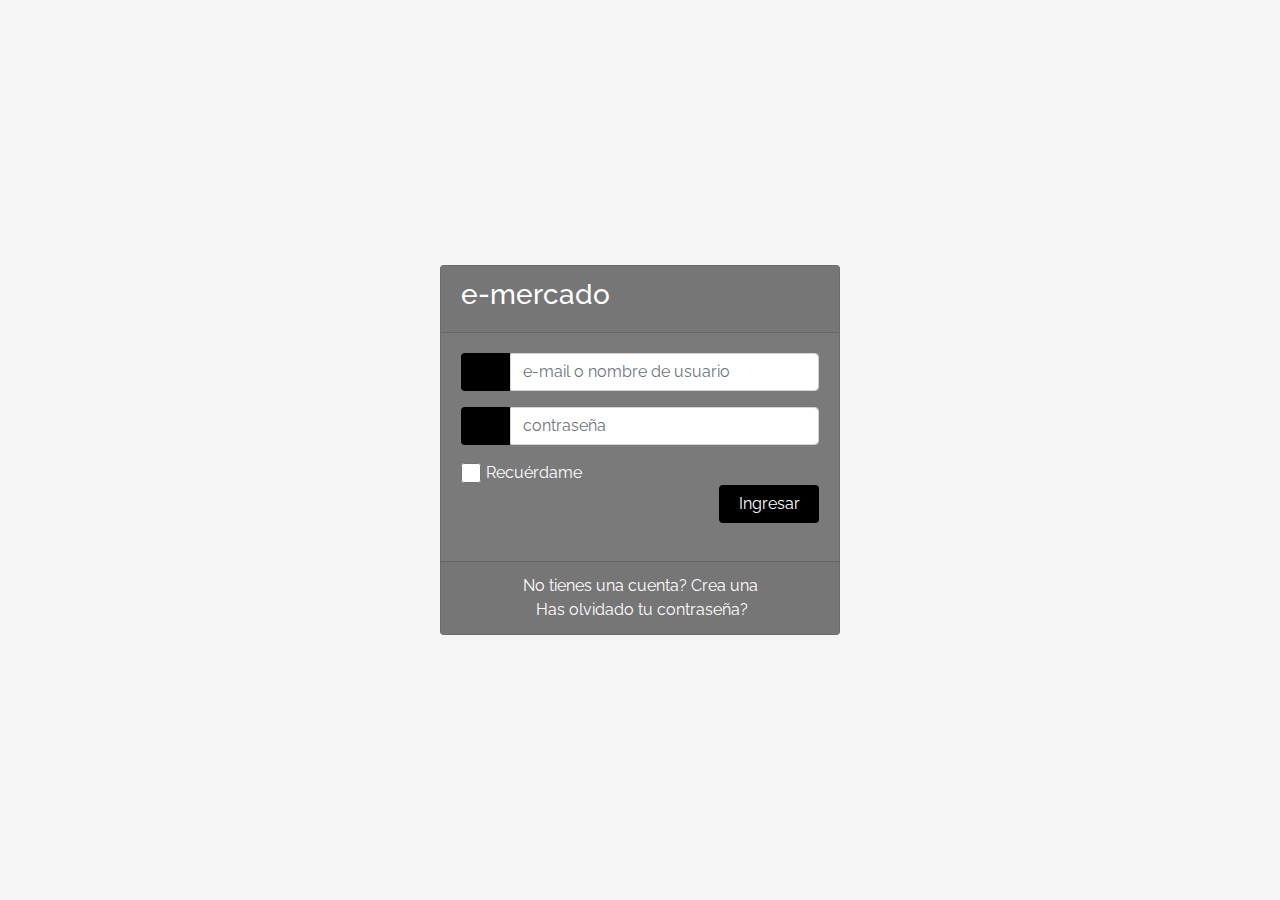
<file: index.html>
<!DOCTYPE html>
<!-- saved from url=(0049)https://getbootstrap.com/docs/4.3/examples/album/ -->
<html lang="en">

<head>
  <meta http-equiv="Content-Type" content="text/html; charset=UTF-8">
  <meta name="viewport" content="width=device-width, initial-scale=1, shrink-to-fit=no">
  <meta name="description" content="">
  <title>eMercado - Todo lo que busques está aquí</title>

  <link rel="canonical" href="https://getbootstrap.com/docs/4.3/examples/album/">
  <link href="https://fonts.googleapis.com/css?family=Raleway:300,300i,400,400i,700,700i,900,900i" rel="stylesheet">
  <!-- Bootstrap core CSS -->
  <link href="css/bootstrap.min.css" rel="stylesheet">
  <link href="css/login.css" rel="stylesheet">

  <link rel="stylesheet" href="https://stackpath.bootstrapcdn.com/bootstrap/4.1.3/css/bootstrap.min.css"
    integrity="sha384-MCw98/SFnGE8fJT3GXwEOngsV7Zt27NXFoaoApmYm81iuXoPkFOJwJ8ERdknLPMO" crossorigin="anonymous">

  <!--Fontawesome CDN-->
  <link rel="stylesheet" href="https://use.fontawesome.com/releases/v5.3.1/css/all.css"
    integrity="sha384-mzrmE5qonljUremFsqc01SB46JvROS7bZs3IO2EmfFsd15uHvIt+Y8vEf7N7fWAU" crossorigin="anonymous">

  <style>
    html,
    body {
      height: 100%;
    }

    body {
      display: -ms-flexbox;
      display: flex;
      -ms-flex-align: center;
      align-items: center;
      padding-top: 40px;
      padding-bottom: 40px;
      background-color: #f5f5f5;
    }

    .signin {
      width: 100%;
      max-width: 330px;
      padding: 15px;
      margin: auto;
    }
  </style>
</head>

<body>
  <div class="container">
    <div class="d-flex justify-content-center h-100">
      <div class="card">
        <div class="card-header">
          <h3>e-mercado</h3>
          <div class="d-flex justify-content-end social_icon">
            <span><i class="fab fa-facebook-square"></i></span>
            <span><i class="fab fa-google-plus-square"></i></span>
            <span><i class="fab fa-twitter-square"></i></span>
          </div>
        </div>
        <div class="card-body">
          <form>
            <div class="input-group form-group">
              <div class="input-group-prepend">
                <span class="input-group-text"><i class="fas fa-user"></i></span>
              </div>
              <input type="text" class="form-control" placeholder="e-mail o nombre de usuario" id="username">

            </div>
            <div class="input-group form-group">
              <div class="input-group-prepend">
                <span class="input-group-text"><i class="fas fa-key"></i></span>
              </div>
              <input type="password" class="form-control" placeholder="contraseña" id="password">
            </div>
            <div class="row align-items-center remember">
              <input type="checkbox">Recuérdame
            </div>
            <div class="form-group">
              <input type="button" value="Ingresar" class="btn float-right login_btn"
                onclick="checkUsernameAndPassword();">
            </div>
          </form>
        </div>
        <div class="card-footer">
          <div class="d-flex justify-content-center links">
            No tienes una cuenta?<a href="#">Crea una</a>
          </div>
          <div class="d-flex justify-content-center links">
            <a href="#">Has olvidado tu contraseña?</a>
          </div>
        </div>
      </div>
    </div>
  </div>

  <script src="js/init.js"></script>
  <script src="js/login.js"></script>
</body>

</html>
</file>
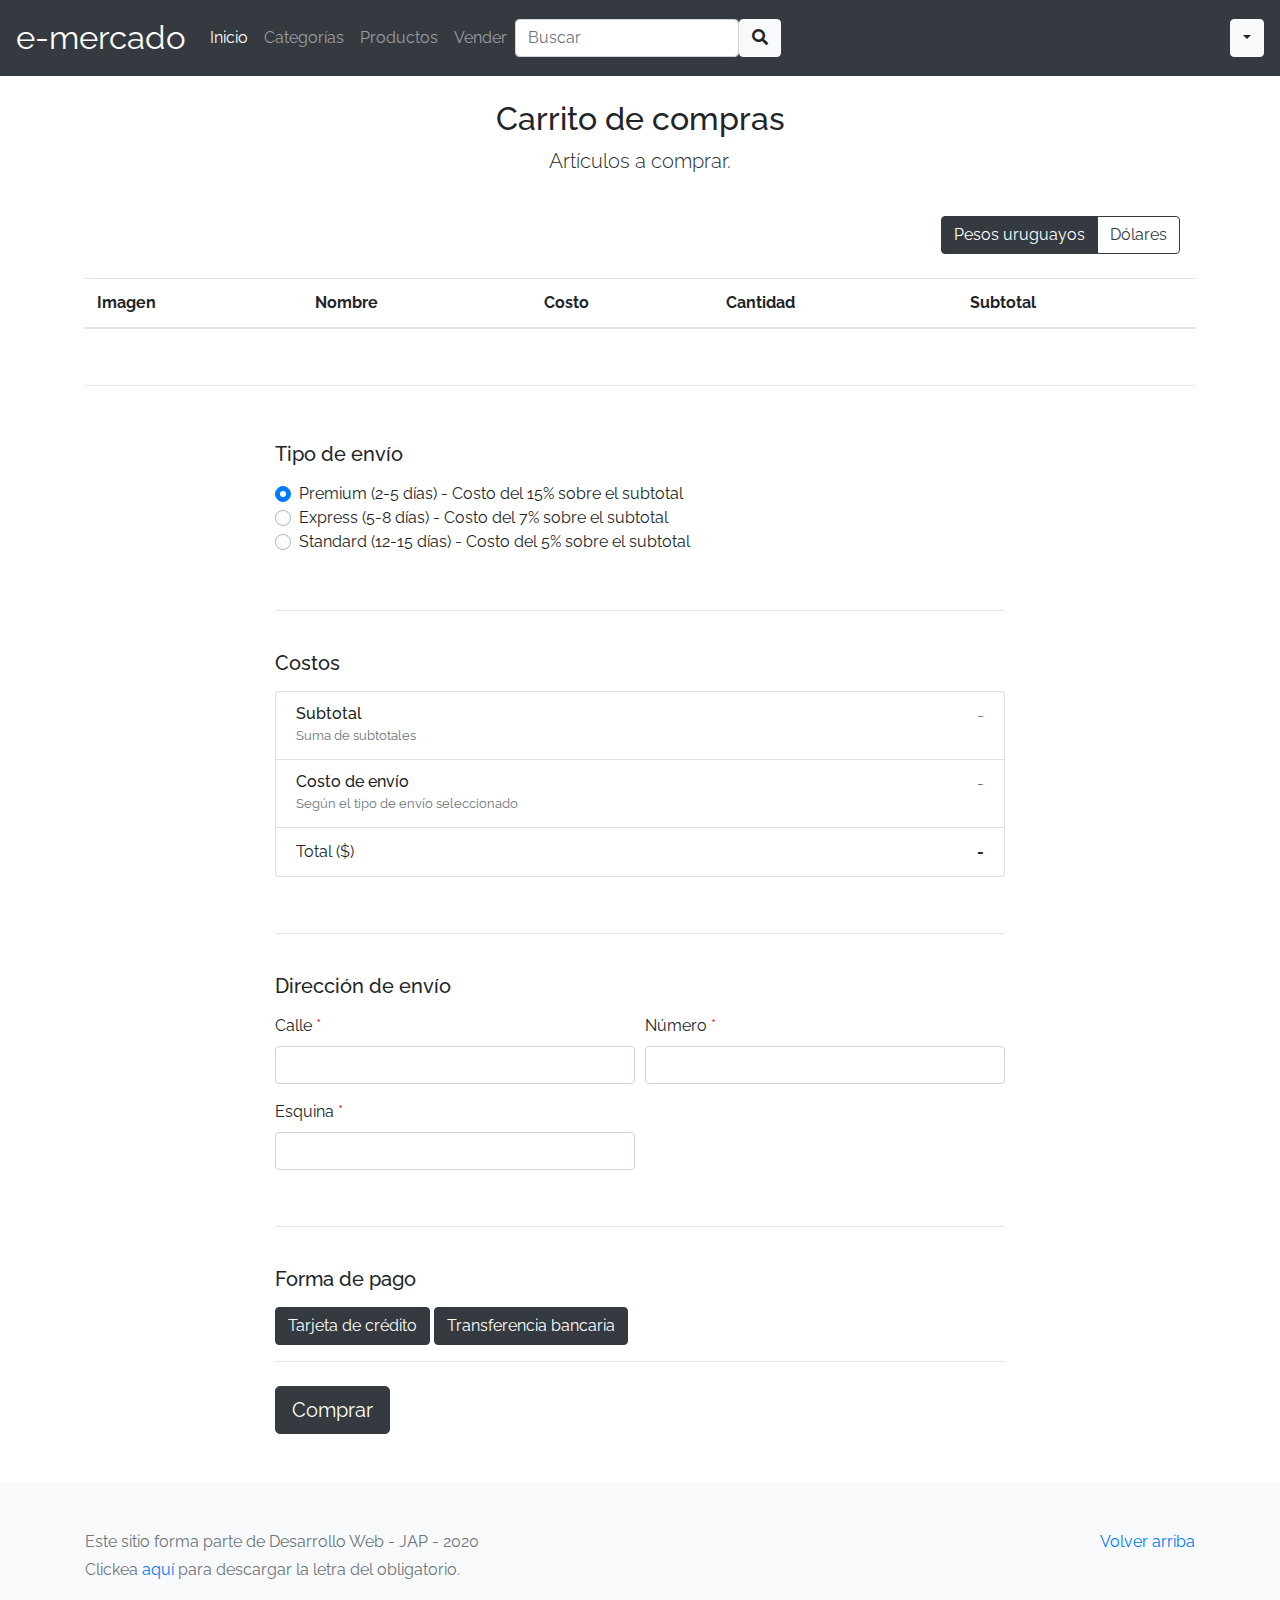
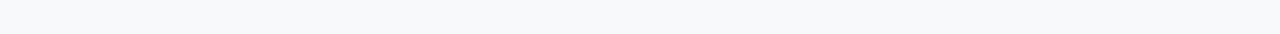
<file: cart.html>
<!DOCTYPE html>
<!-- saved from url=(0049)https://getbootstrap.com/docs/4.3/examples/album/ -->
<html lang="en">

<head>
  <meta http-equiv="Content-Type" content="text/html; charset=UTF-8">

  <meta name="viewport" content="width=device-width, initial-scale=1, shrink-to-fit=no">
  <meta name="description" content="">
  <title>eMercado - Todo lo que busques está aquí</title>

  <link rel="canonical" href="https://getbootstrap.com/docs/4.3/examples/album/">
  <link href="https://fonts.googleapis.com/css?family=Raleway:300,300i,400,400i,700,700i,900,900i" rel="stylesheet">

  <style>
    .bd-placeholder-img {
      font-size: 1.125rem;
      text-anchor: middle;
      -webkit-user-select: none;
      -moz-user-select: none;
      -ms-user-select: none;
      user-select: none;
    }

    @media (min-width: 768px) {
      .bd-placeholder-img-lg {
        font-size: 3.5rem;
      }
    }
  </style>
  <link href="css/bootstrap.min.css" rel="stylesheet">
  <link href="css/styles.css" rel="stylesheet">
  <link href="css/dropzone.css" rel="stylesheet">
  <link href="css/font-awesome.min.css" rel="stylesheet">
</head>

<body>
  <div class="container-fluid">
    <nav class="navbar navbar-expand-lg navbar-dark bg-dark">
      <a class="navbar-brand" href="#">e-mercado</a>
      <button class="navbar-toggler" type="button" data-toggle="collapse" data-target="#navbarNavDropdown"
        aria-controls="navbarNavDropdown" aria-expanded="false" aria-label="Toggle navigation">
        <span class="navbar-toggler-icon"></span>
      </button>
      <div class="collapse navbar-collapse" id="navbarNavDropdown">
        <ul class="navbar-nav">
          <li class="nav-item active">
            <a class="nav-link" href="home.html">Inicio<span class="sr-only">(current)</span></a>
          </li>
          <li class="nav-item">
            <a class="nav-link" href="categories.html">Categorías</a>
          </li>
          <li class="nav-item">
            <a class="nav-link" href="products.html">Productos</a>
          </li>
          <li class="nav-item">
            <a class="nav-link" href="sell.html">Vender</a>
          </li>
        </ul>
        <form class="d-flex">
          <input class="form-control me-2" type="search" placeholder="Buscar" aria-label="Search">
          <button class="btn btn-light" type="submit">
            <i class="fas fa-search"></i>
          </button>
        </form>
      </div>
      <div class="dropdown">
        <button class="btn btn-light dropdown-toggle" type="button" id="user" data-toggle="dropdown"
          aria-haspopup="true" aria-expanded="false"></button>
        <div class="dropdown-menu" aria-labelledby="dropdownMenuButton">
          <a class="dropdown-item" href="cart.html">Mi carrito</a>
          <a class="dropdown-item" href="my-profile.html">Mi perfil</a>
          <a class="dropdown-item" href="index.html" onclick="deleteUsername()">Cerrar sesión</a>
        </div>
      </div>
    </nav>
  </div>

  <main role="main" class="pb-5">
    <div class="text-center p-4">
      <h2>Carrito de compras</h2>
      <p class="lead">Artículos a comprar.</p>
    </div>

    <div class="container">
      <div class="col text-right">
        <div class="btn-group btn-group-toggle mb-4" data-toggle="buttons">
          <label class="btn btn-outline-dark active" id="uruguayanPesos">
            <input type="radio" name="options" autocomplete="off">Pesos uruguayos
          </label>
          <label class="btn btn-outline-dark" id="dollars">
            <input type="radio" name="options" autocomplete="off">Dólares
          </label>
        </div>
      </div>

      <table class="table">
        <thead>
          <tr>
            <th scope="col">Imagen</th>
            <th scope="col">Nombre</th>
            <th scope="col">Costo</th>
            <th scope="col">Cantidad</th>
            <th scope="col">Subtotal</th>
          </tr>
        </thead>
        <tbody id="cart-container">
        </tbody>
      </table>

      <br>
      <hr class="my-3">
      <br>

      <div class="row justify-content-md-center">
        <div class="col-md-8 order-md-1">
          <form class="needs-validation" id="buy-form">
            <div class="d-block my-3">
              <h5 class="mb-3">Tipo de envío</h5>
              <div class="custom-control custom-radio">
                <input id="premiumradio" name="publicationType" type="radio" class="custom-control-input" checked=""
                  required="">
                <label class="custom-control-label" for="premiumradio">Premium (2-5 días) - Costo del 15% sobre el
                  subtotal</label>
              </div>
              <div class="custom-control custom-radio">
                <input id="expressradio" name="publicationType" type="radio" class="custom-control-input" required="">
                <label class="custom-control-label" for="expressradio">Express (5-8 días) - Costo del 7% sobre el
                  subtotal</label>
              </div>
              <div class="custom-control custom-radio">
                <input id="standardradio" name="publicationType" type="radio" class="custom-control-input" required="">
                <label class="custom-control-label" for="standardradio">Standard (12-15 días) - Costo del 5% sobre el
                  subtotal</label>
              </div>
            </div>

            <br>
            <hr>
            <br>

            <h5 class="mb-3">Costos</h5>
            <ul class="list-group mb-3">
              <li class="list-group-item d-flex justify-content-between lh-condensed">
                <div>
                  <h6 class="my-0">Subtotal</h6>
                  <small class="text-muted">Suma de subtotales</small>
                </div>
                <span class="text-muted" id="subtotals">-</span>
              </li>
              <li class="list-group-item d-flex justify-content-between lh-condensed">
                <div>
                  <h6 class="my-0">Costo de envío</h6>
                  <small class="text-muted">Según el tipo de envío seleccionado</small>
                </div>
                <span class="text-muted" id="shippingCost">-</span>
              </li>
              <li class="list-group-item d-flex justify-content-between">
                <span>Total ($)</span>
                <strong id="totalCost">-</strong>
              </li>
            </ul>

            <br>
            <hr>
            <br>

            <h5 class="mb-3">Dirección de envío</h5>
            <div class="form-row">
              <div class="form-group col-md-6">
                <label for="street" class="required">Calle</label>
                <input type="text" class="form-control" id="street" placeholder="" value="">
                <div class="invalid-feedback">
                  Campo obligatorio
                </div>
              </div>
              <div class="form-group col-md-6">
                <label for="number" class="required">Número</label>
                <input type="text" class="form-control" id="number" placeholder="" value="">
                <div class="invalid-feedback">
                  Campo obligatorio
                </div>
              </div>
            </div>
            <div class="form-row">
              <div class="form-group col-md-6">
                <label for="corner" class="required">Esquina</label>
                <input type="text" class="form-control" id="corner" placeholder="" value="">
                <div class="invalid-feedback">
                  Campo obligatorio
                </div>
              </div>
            </div>

            <br>
            <hr>
            <br>

            <h5 class="mb-3">Forma de pago</h5>
            <button type="button" class="btn btn-dark" data-toggle="modal" data-target="#creditCardModal">Tarjeta de
              crédito</button>
            <button type="button" class="btn btn-dark" data-toggle="modal"
              data-target="#wireTransferModal">Transferencia bancaria</button>

            <hr class="mb-4">

            <button class="btn btn-dark btn-lg" type="submit">Comprar</button>
        </div>
        </form>
      </div>
    </div>
    </div>
  </main>

  <footer class="text-muted bg-light">
    <div class="container">
      <p class="float-right">
        <a href="#">Volver arriba</a>
      </p>
      <p>Este sitio forma parte de Desarrollo Web - JAP - 2020</p>
      <p>Clickea <a target="_blank" href="Letra.pdf">aquí</a> para descargar la letra del obligatorio.</p>
    </div>
  </footer>

  <div class="modal fade" tabindex="-1" role="dialog" id="creditCardModal">
    <div class="modal-dialog" role="document">
      <div class="modal-content">
        <form class="needs-validation" id="credit-card-form">
          <div class="modal-header">
            <h5 class="modal-title">Tarjeta de crédito</h5>
            <button type="button" class="close" data-dismiss="modal" aria-label="Close">
              <span aria-hidden="true">&times;</span>
            </button>
          </div>
          <div class="modal-body">
            <div class="container p-0">
              <div class="card px-4">
                <p class="h8 py-3">Completá los siguientes datos</p>
                <div class="row gx-3">
                  <div class="col-12">
                    <div class="d-flex flex-column">
                      <label class="required">Nombre completo</label> <input class="form-control mb-3" id="completeName"
                        type="text" placeholder="Nombre que figura en la tarjeta" value="">
                      <div class="invalid-feedback">
                        Campo obligatorio
                      </div>
                    </div>
                  </div>
                  <div class="col-12">
                    <div class="d-flex flex-column">
                      <label class="required">Número de tarjeta</label> <input class="form-control mb-3" id="cardNumber"
                        type="number" placeholder="" value="">
                      <div class="invalid-feedback">
                        Campo obligatorio
                      </div>
                    </div>
                  </div>
                  <div class="col-6">
                    <div class="d-flex flex-column">
                      <label class="required">Fecha de expiración</label> <input class="form-control mb-3"
                        id="expirationDate" type="datetime" placeholder="MM/AAAA" value="">
                      <div class="invalid-feedback">
                        Campo obligatorio
                      </div>
                    </div>
                  </div>
                  <div class="col-6">
                    <div class="d-flex flex-column">
                      <label class="required">CVV/CVC</label> <input class="form-control mb-3 pt-2 " id="cvv"
                        type="number" placeholder="***" value="">
                      <div class="invalid-feedback">
                        Campo obligatorio
                      </div>
                    </div>
                  </div>
                </div>
                <div class="col-12">
                  <div>
                    <button class="btn btn-dark" type="submit">Pagar</button>
                  </div>
                </div>
              </div>
            </div>
          </div>
          <div class="modal-footer">
            <button type="button" class="btn btn-dark" data-dismiss="modal">Cerrar</button>
          </div>
        </form>
      </div>
    </div>
  </div>

  <div class="modal fade" tabindex="-1" role="dialog" id="wireTransferModal">
    <div class="modal-dialog" role="document">
      <div class="modal-content">
        <form class="needs-validation" id="wire-transfer-form">
          <div class="modal-header">
            <h5 class="modal-title">Transferencia bancaria</h5>
            <button type="button" class="close" data-dismiss="modal" aria-label="Close">
              <span aria-hidden="true">&times;</span>
            </button>
          </div>
          <div class="modal-body">
            <div class="container p-0">
              <div class="card px-4">
                <p class="h8 py-3">Completá los siguientes datos</p>
                <div class="row gx-3">
                  <div class="col-12">
                    <div class="d-flex flex-column">
                      <label class="required">Nombre completo</label> <input class="form-control mb-3"
                        id="completeName2" type="text" placeholder="Nombre/s y apellidos" value="">
                      <div class="invalid-feedback">
                        Campo obligatorio
                      </div>
                    </div>
                  </div>
                  <div class="col-12">
                    <div class="d-flex flex-column">
                      <label class="required">Cédula de identidad</label> <input class="form-control mb-3" id="idNumber"
                        type="number" placeholder="Ej. 12345678" value="">
                      <div class="invalid-feedback">
                        Campo obligatorio
                      </div>
                    </div>
                  </div>
                  <div class="col-12">
                    <div class="d-flex flex-column">
                      <label class="required">E-mail</label> <input class="form-control mb-3" id="email" type="email"
                        placeholder="Ej. emercado@example.com" value="">
                      <div class="invalid-feedback">
                        Campo obligatorio
                      </div>
                    </div>
                    <p>Te enviaremos un mail con nuestros datos para que puedas realizar el pago
                      correspondiente.</p>
                  </div>
                  <div class="col-12">
                    <div>
                      <button class="btn btn-dark" type="submit">Pagar</button>
                    </div>
                  </div>
                </div>
              </div>
            </div>
          </div>
          <div class="modal-footer">
            <button type="button" class="btn btn-dark" data-dismiss="modal">Cerrar</button>
          </div>
        </form>

      </div>
    </div>
  </div>

  <div class="alert fade" role="alert" id="alertMessage">
    <span id="alertSpan"></span>
    <button type="button" class="close" data-dismiss="alert" aria-label="Close">
      <span aria-hidden="true">&times;</span>
    </button>
  </div>

  <div id="spinner-wrapper">
    <div class="lds-ring">
      <div></div>
      <div></div>
      <div></div>
      <div></div>
    </div>
  </div>
  <script src="js/jquery-3.4.1.min.js"></script>
  <script src="js/bootstrap.bundle.min.js"></script>
  <script src="js/dropzone.js"></script>
  <script src="js/init.js"></script>
  <script src="js/cart.js"></script>
</body>

</html>
</file>
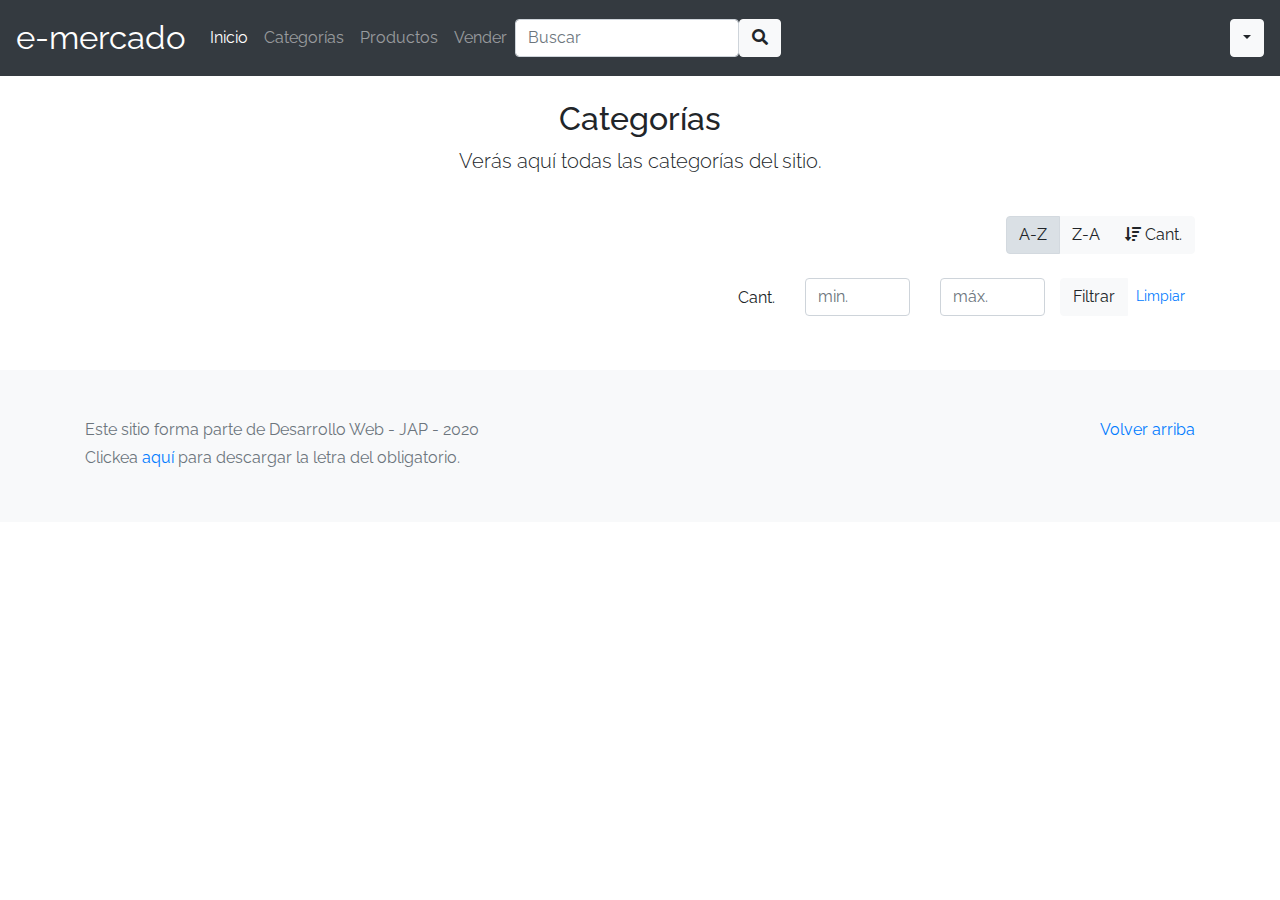
<file: categories.html>
<!DOCTYPE html>
<!-- saved from url=(0049)https://getbootstrap.com/docs/4.3/examples/album/ -->
<html lang="en">

<head>
  <meta http-equiv="Content-Type" content="text/html; charset=UTF-8">
  <meta name="viewport" content="width=device-width, initial-scale=1, shrink-to-fit=no">
  <meta name="description" content="">
  <title>eMercado - Todo lo que busques está aquí</title>

  <link rel="canonical" href="https://getbootstrap.com/docs/4.3/examples/album/">
  <link href="https://fonts.googleapis.com/css?family=Raleway:300,300i,400,400i,700,700i,900,900i" rel="stylesheet">
  <link href="css/font-awesome.min.css" rel="stylesheet">

  <link href="css/bootstrap.min.css" rel="stylesheet">
  <link href="css/styles.css" rel="stylesheet">
</head>

<body>
  <div class="container-fluid">
    <nav class="navbar navbar-expand-lg navbar-dark bg-dark">
      <a class="navbar-brand" href="#">e-mercado</a>
      <button class="navbar-toggler" type="button" data-toggle="collapse" data-target="#navbarNavDropdown"
        aria-controls="navbarNavDropdown" aria-expanded="false" aria-label="Toggle navigation">
        <span class="navbar-toggler-icon"></span>
      </button>
      <div class="collapse navbar-collapse" id="navbarNavDropdown">
        <ul class="navbar-nav">
          <li class="nav-item active">
            <a class="nav-link" href="home.html">Inicio<span class="sr-only">(current)</span></a>
          </li>
          <li class="nav-item">
            <a class="nav-link" href="categories.html">Categorías</a>
          </li>
          <li class="nav-item">
            <a class="nav-link" href="products.html">Productos</a>
          </li>
          <li class="nav-item">
            <a class="nav-link" href="sell.html">Vender</a>
          </li>
        </ul>
        <form class="d-flex">
          <input class="form-control me-2" type="search" placeholder="Buscar" aria-label="Search">
          <button class="btn btn-light" type="submit">
            <i class="fas fa-search"></i>
          </button>
        </form>
      </div>
      <div class="dropdown">
        <button class="btn btn-light dropdown-toggle" type="button" id="user" data-toggle="dropdown"
          aria-haspopup="true" aria-expanded="false"></button>
        <div class="dropdown-menu" aria-labelledby="dropdownMenuButton">
          <a class="dropdown-item" href="cart.html">Mi carrito</a>
          <a class="dropdown-item" href="my-profile.html">Mi perfil</a>
          <a class="dropdown-item" href="index.html" onclick="deleteUsername()">Cerrar sesión</a>
        </div>
      </div>
    </nav>
  </div>

  <main role="main" class="pb-5">
    <div class="text-center p-4">
      <h2>Categorías</h2>
      <p class="lead">Verás aquí todas las categorías del sitio.</p>
    </div>
    <div class="container">
      <div class="row">
        <div class="col text-right">
          <div class="btn-group btn-group-toggle mb-4" data-toggle="buttons">
            <label class="btn btn-light active" id="sortAsc">
              <input type="radio" name="options" autocomplete="off" checked>A-Z
            </label>
            <label class="btn btn-light" id="sortDesc">
              <input type="radio" name="options" autocomplete="off">Z-A
            </label>
            <label class="btn btn-light" id="sortByCount">
              <input type="radio" name="options" autocomplete="off"><i class="fas fa-sort-amount-down mr-1"></i>Cant.
            </label>
          </div>
        </div>
      </div>
      <div class="row justify-content-end">
        <div class="col-md-6"></div>
        <div class="col-md-6 col-sm-12 mb-1 container">
          <div class="row container p-0 m-0">
            <div class="col">
              <p class="font-weight-normal text-right my-2">Cant.</p>
            </div>
            <div class="col">
              <input class="form-control" type="number" placeholder="min." id="rangeFilterCountMin">
            </div>
            <div class="col">
              <input class="form-control" type="number" placeholder="máx." id="rangeFilterCountMax">
            </div>
            <div class="col-3 p-0">
              <div class="btn-group" role="group">
                <button class="btn btn-light btn-block" id="rangeFilterCount">Filtrar</button>
                <button class="btn btn-link btn-sm" id="clearRangeFilter">Limpiar</button>
              </div>
            </div>
          </div>
        </div>
      </div>
      <div class="row">
        <div class="list-group" id="cat-list-container">
        </div>
      </div>
    </div>
  </main>
  <footer class="text-muted bg-light">
    <div class="container">
      <p class="float-right">
        <a href="#">Volver arriba</a>
      </p>
      <p>Este sitio forma parte de Desarrollo Web - JAP - 2020</p>
      <p>Clickea <a target="_blank" href="Letra.pdf">aquí</a> para descargar la letra del obligatorio.</p>
    </div>
  </footer>
  <div id="spinner-wrapper">
    <div class="lds-ring">
      <div></div>
      <div></div>
      <div></div>
      <div></div>
    </div>
  </div>
  <script src="js/jquery-3.4.1.min.js"></script>
  <script src="js/bootstrap.bundle.min.js"></script>
  <script src="js/init.js"></script>
  <script src="js/categories.js"></script>
</body>

</html>
</file>
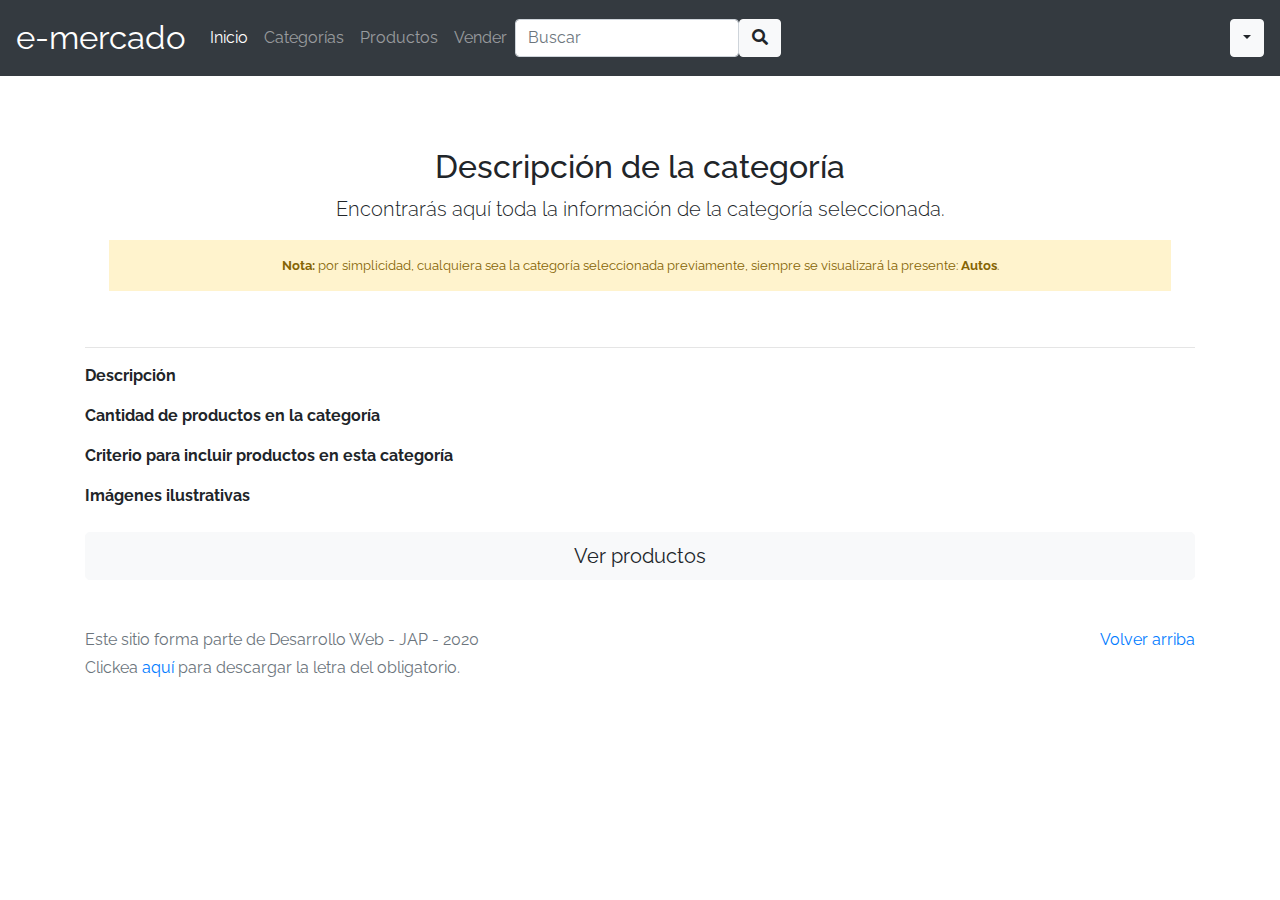
<file: category-info.html>
<!DOCTYPE html>
<!-- saved from url=(0049)https://getbootstrap.com/docs/4.3/examples/album/ -->
<html lang="en">

<head>
  <meta http-equiv="Content-Type" content="text/html; charset=UTF-8">
  <meta name="viewport" content="width=device-width, initial-scale=1, shrink-to-fit=no">
  <meta name="description" content="">
  <title>eMercado - Todo lo que busques está aquí</title>

  <link rel="canonical" href="https://getbootstrap.com/docs/4.3/examples/album/">
  <link href="https://fonts.googleapis.com/css?family=Raleway:300,300i,400,400i,700,700i,900,900i" rel="stylesheet">
  <!-- Bootstrap core CSS -->
  <link href="css/bootstrap.min.css" rel="stylesheet">
  <link href="css/styles.css" rel="stylesheet">
  <link href="css/font-awesome.min.css" rel="stylesheet">
</head>

<body>
  <div class="container-fluid">
    <nav class="navbar navbar-expand-lg navbar-dark bg-dark">
      <a class="navbar-brand" href="#">e-mercado</a>
      <button class="navbar-toggler" type="button" data-toggle="collapse" data-target="#navbarNavDropdown"
        aria-controls="navbarNavDropdown" aria-expanded="false" aria-label="Toggle navigation">
        <span class="navbar-toggler-icon"></span>
      </button>
      <div class="collapse navbar-collapse" id="navbarNavDropdown">
        <ul class="navbar-nav">
          <li class="nav-item active">
            <a class="nav-link" href="home.html">Inicio<span class="sr-only">(current)</span></a>
          </li>
          <li class="nav-item">
            <a class="nav-link" href="categories.html">Categorías</a>
          </li>
          <li class="nav-item">
            <a class="nav-link" href="products.html">Productos</a>
          </li>
          <li class="nav-item">
            <a class="nav-link" href="sell.html">Vender</a>
          </li>
        </ul>
        <form class="d-flex">
          <input class="form-control me-2" type="search" placeholder="Buscar" aria-label="Search">
          <button class="btn btn-light" type="submit">
            <i class="fas fa-search"></i>
          </button>
        </form>
      </div>
      <div class="dropdown">
        <button class="btn btn-light dropdown-toggle" type="button" id="user" data-toggle="dropdown"
          aria-haspopup="true" aria-expanded="false"></button>
        <div class="dropdown-menu" aria-labelledby="dropdownMenuButton">
          <a class="dropdown-item" href="cart.html">Mi carrito</a>
          <a class="dropdown-item" href="my-profile.html">Mi perfil</a>
          <a class="dropdown-item" href="index.html" onclick="deleteUsername()">Cerrar sesión</a>
        </div>
      </div>
    </nav>
  </div>

  <main role="main">
    <div class="container mt-5">
      <div class="text-center p-4">
        <h2>Descripción de la categoría</h2>
        <p class="lead">Encontrarás aquí toda la información de la categoría seleccionada.</p>
        <p class="small alert-warning py-3"><strong>Nota: </strong>por simplicidad, cualquiera sea la categoría
          seleccionada previamente, siempre se visualizará la presente: <strong>Autos</strong>.</p>
      </div>
      <h3 id="categoryName"></h3>
      <hr class="my-3">
      <dl>
        <dt>Descripción</dt>
        <dd>
          <p id="categoryDescription"></p>
        </dd>

        <dt>Cantidad de productos en la categoría</dt>
        <dd>
          <p id="productCount"></p>
        </dd>

        <dt>Criterio para incluir productos en esta categoría</dt>
        <dd>
          <p id="productCriteria"></p>
        </dd>

        <dt>Imágenes ilustrativas</dt>
        <dd>
          <div class="row text-center text-lg-left pt-2" id="productImagesGallery">
          </div>
        </dd>
      </dl>
      <a type="button" class="btn btn-light btn-lg btn-block" href="products.html">Ver productos</a>
    </div>
  </main>
  <footer class="text-muted">
    <div class="container">
      <p class="float-right">
        <a href="#">Volver arriba</a>
      </p>
      <p>Este sitio forma parte de Desarrollo Web - JAP - 2020</p>
      <p>Clickea <a target="_blank" href="Letra.pdf">aquí</a> para descargar la letra del obligatorio.</p>
    </div>
  </footer>
  <div id="spinner-wrapper">
    <div class="lds-ring">
      <div></div>
      <div></div>
      <div></div>
      <div></div>
    </div>
  </div>
  <script src="js/jquery-3.4.1.min.js"></script>
  <script src="js/bootstrap.bundle.min.js"></script>
  <script src="js/init.js"></script>
  <script src="js/category-info.js"></script>
</body>

</html>
</file>
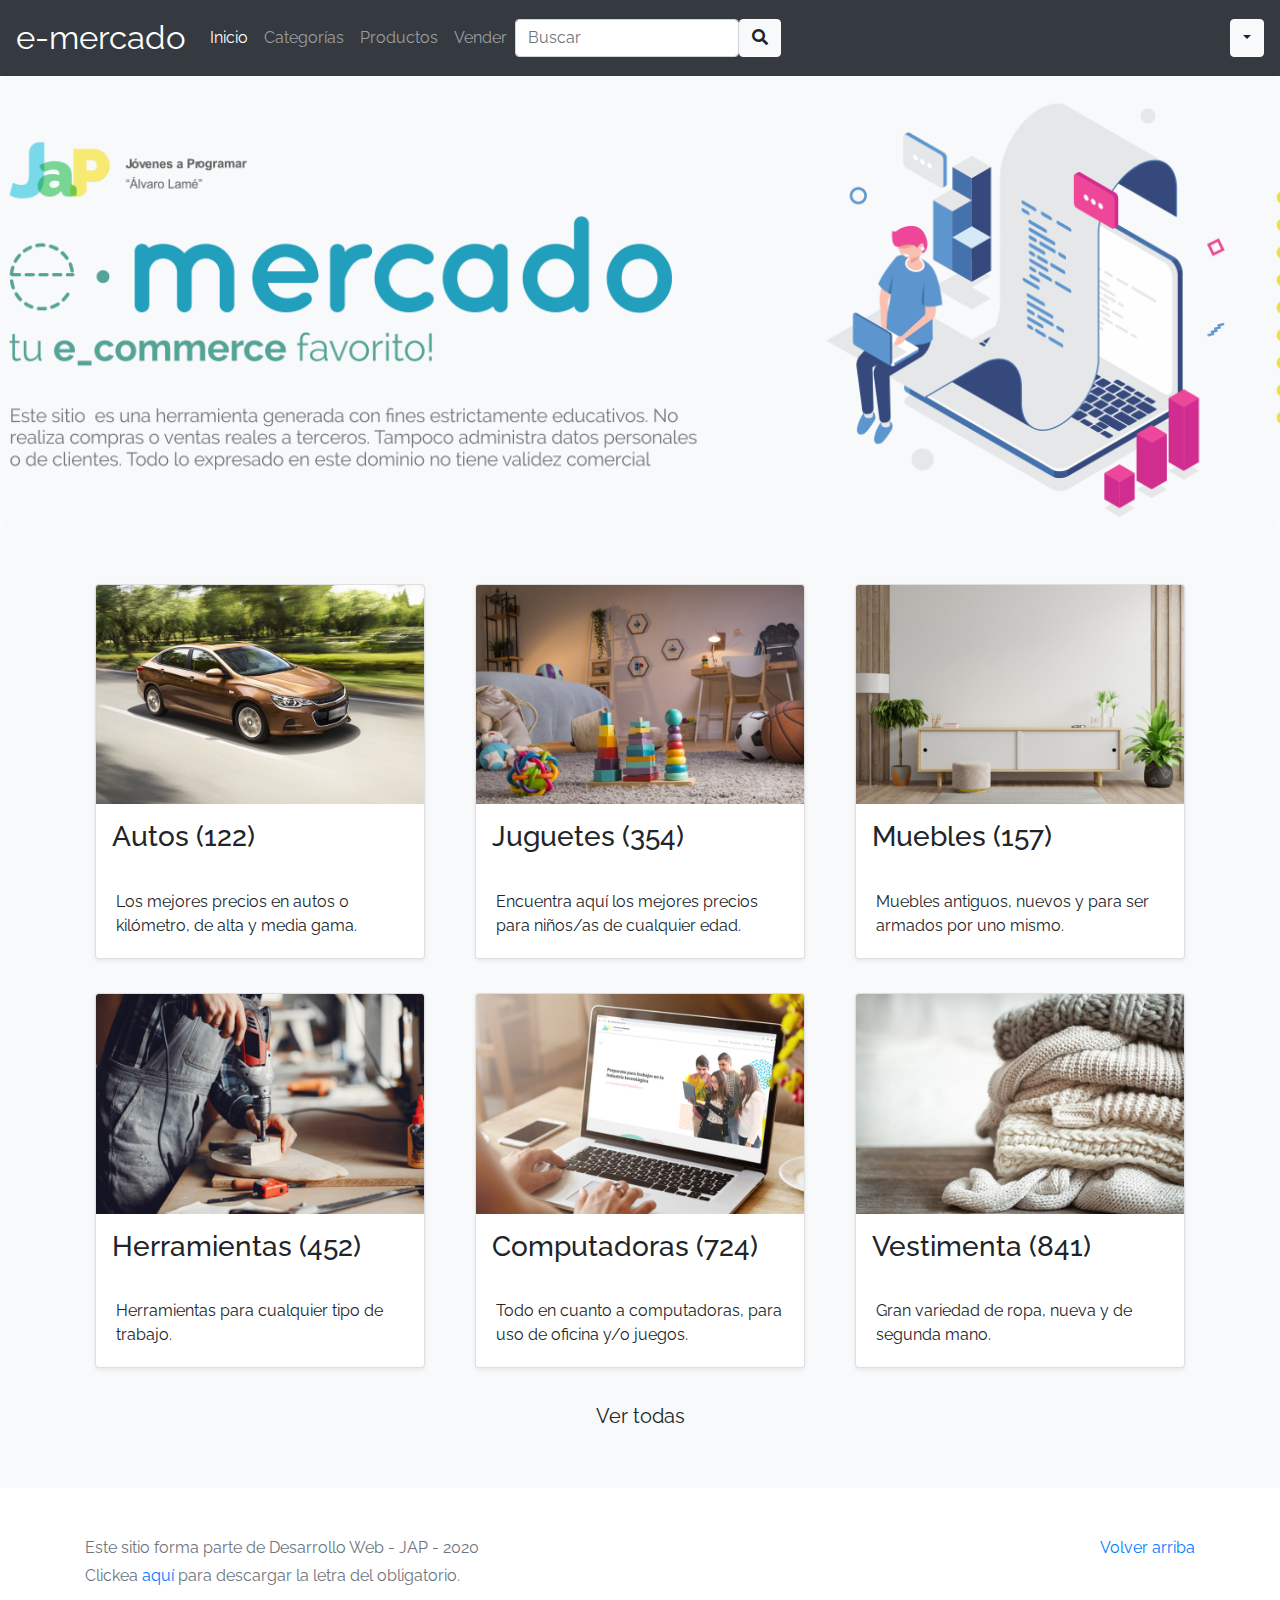
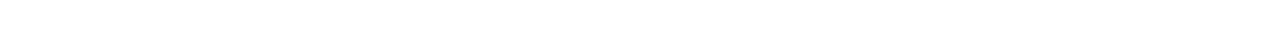
<file: home.html>
<!DOCTYPE html>
<!-- saved from url=(0049)https://getbootstrap.com/docs/4.3/examples/album/ -->
<html lang="en">

<head>
  <meta http-equiv="Content-Type" content="text/html; charset=UTF-8">
  <meta name="viewport" content="width=device-width, initial-scale=1, shrink-to-fit=no">
  <meta name="description" content="">
  <title>eMercado - Todo lo que busques está aquí</title>

  <link rel="canonical" href="https://getbootstrap.com/docs/4.3/examples/album/">
  <link href="https://fonts.googleapis.com/css?family=Raleway:300,300i,400,400i,700,700i,900,900i" rel="stylesheet">
  <!-- Bootstrap core CSS -->
  <link href="css/bootstrap.min.css" rel="stylesheet">
  <link href="css/styles.css" rel="stylesheet">
  <link href="css/font-awesome.min.css" rel="stylesheet">
</head>

<body>
  <div class="container-fluid">
    <nav class="navbar navbar-expand-lg navbar-dark bg-dark">
      <a class="navbar-brand" href="#">e-mercado</a>
      <button class="navbar-toggler" type="button" data-toggle="collapse" data-target="#navbarNavDropdown"
        aria-controls="navbarNavDropdown" aria-expanded="false" aria-label="Toggle navigation">
        <span class="navbar-toggler-icon"></span>
      </button>
      <div class="collapse navbar-collapse" id="navbarNavDropdown">
        <ul class="navbar-nav">
          <li class="nav-item active">
            <a class="nav-link" href="home.html">Inicio<span class="sr-only">(current)</span></a>
          </li>
          <li class="nav-item">
            <a class="nav-link" href="categories.html">Categorías</a>
          </li>
          <li class="nav-item">
            <a class="nav-link" href="products.html">Productos</a>
          </li>
          <li class="nav-item">
            <a class="nav-link" href="sell.html">Vender</a>
          </li>
        </ul>
        <form class="d-flex">
          <input class="form-control me-2" type="search" placeholder="Buscar" aria-label="Search">
          <button class="btn btn-light" type="submit">
            <i class="fas fa-search"></i>
          </button>
        </form>
      </div>
      <div class="dropdown">
        <button class="btn btn-light dropdown-toggle" type="button" id="user" data-toggle="dropdown"
          aria-haspopup="true" aria-expanded="false"></button>
        <div class="dropdown-menu" aria-labelledby="dropdownMenuButton">
          <a class="dropdown-item" href="cart.html">Mi carrito</a>
          <a class="dropdown-item" href="my-profile.html">Mi perfil</a>
          <a class="dropdown-item" href="index.html" onclick="deleteUsername()">Cerrar sesión</a>
        </div>
      </div>
    </nav>
  </div>

  <main role="main">
    <section class="jumbotron text-center">
      <div class="m-5">
        <h1></h1>
      </div>
    </section>
    <div class="album py-5 bg-light">
      <div class="container">
        <div class="row">
          <div class="col-md-4">
            <a href="categories.html" class="card mb-4 shadow-sm custom-card">
              <img class="bd-placeholder-img card-img-top" src="img/cat1.jpg">
              <h3 class="m-3">Autos (122)</h3>
              <div class="card-body">
                <p class="card-text">Los mejores precios en autos 0 kilómetro, de alta y media gama.</p>
              </div>
            </a>
          </div>
          <div class="col-md-4">
            <a href="categories.html" class="card mb-4 shadow-sm custom-card">
              <img class="bd-placeholder-img card-img-top" src="img/cat2.jpg">
              <h3 class="m-3">Juguetes (354)</h3>
              <div class="card-body">
                <p class="card-text">Encuentra aquí los mejores precios para niños/as de cualquier edad.</p>
              </div>
            </a>
          </div>
          <div class="col-md-4">
            <a href="categories.html" class="card mb-4 shadow-sm custom-card">
              <img class="bd-placeholder-img card-img-top" src="img/cat3.jpg">
              <h3 class="m-3">Muebles (157)</h3>
              <div class="card-body">
                <p class="card-text">Muebles antiguos, nuevos y para ser armados por uno mismo.</p>
              </div>
            </a>
          </div>
          <div class="col-md-4">
            <a href="categories.html" class="card mb-4 shadow-sm custom-card">
              <img class="bd-placeholder-img card-img-top" src="img/cat4.jpg">
              <h3 class="m-3">Herramientas (452)</h3>
              <div class="card-body">
                <p class="card-text">Herramientas para cualquier tipo de trabajo.</p>
              </div>
            </a>
          </div>
          <div class="col-md-4">
            <a href="categories.html" class="card mb-4 shadow-sm custom-card">
              <img class="bd-placeholder-img card-img-top" src="img/cat5.jpg">
              <h3 class="m-3">Computadoras (724)</h3>
              <div class="card-body">
                <p class="card-text">Todo en cuanto a computadoras, para uso de oficina y/o juegos.</p>
              </div>
            </a>
          </div>
          <div class="col-md-4">
            <a href="categories.html" class="card mb-4 shadow-sm custom-card">
              <img class="bd-placeholder-img card-img-top" src="img/cat6.jpg">
              <h3 class="m-3">Vestimenta (841)</h3>
              <div class="card-body">
                <p class="card-text">Gran variedad de ropa, nueva y de segunda mano.</p>
              </div>
            </a>
          </div>
        </div>
        <div class="row">
          <a type="button" class="btn btn-light btn-lg btn-block" href="categories.html">Ver todas</a>
        </div>
      </div>
    </div>
  </main>
  <footer class="text-muted">
    <div class="container">
      <p class="float-right">
        <a href="#">Volver arriba</a>
      </p>
      <p>Este sitio forma parte de Desarrollo Web - JAP - 2020</p>
      <p>Clickea <a target="_blank" href="Letra.pdf">aquí</a> para descargar la letra del obligatorio.</p>
    </div>
  </footer>
  <script src="js/jquery-3.4.1.min.js"></script>
  <script src="js/bootstrap.bundle.min.js"></script>
  <script src="js/init.js"></script>
</body>

</html>
</file>
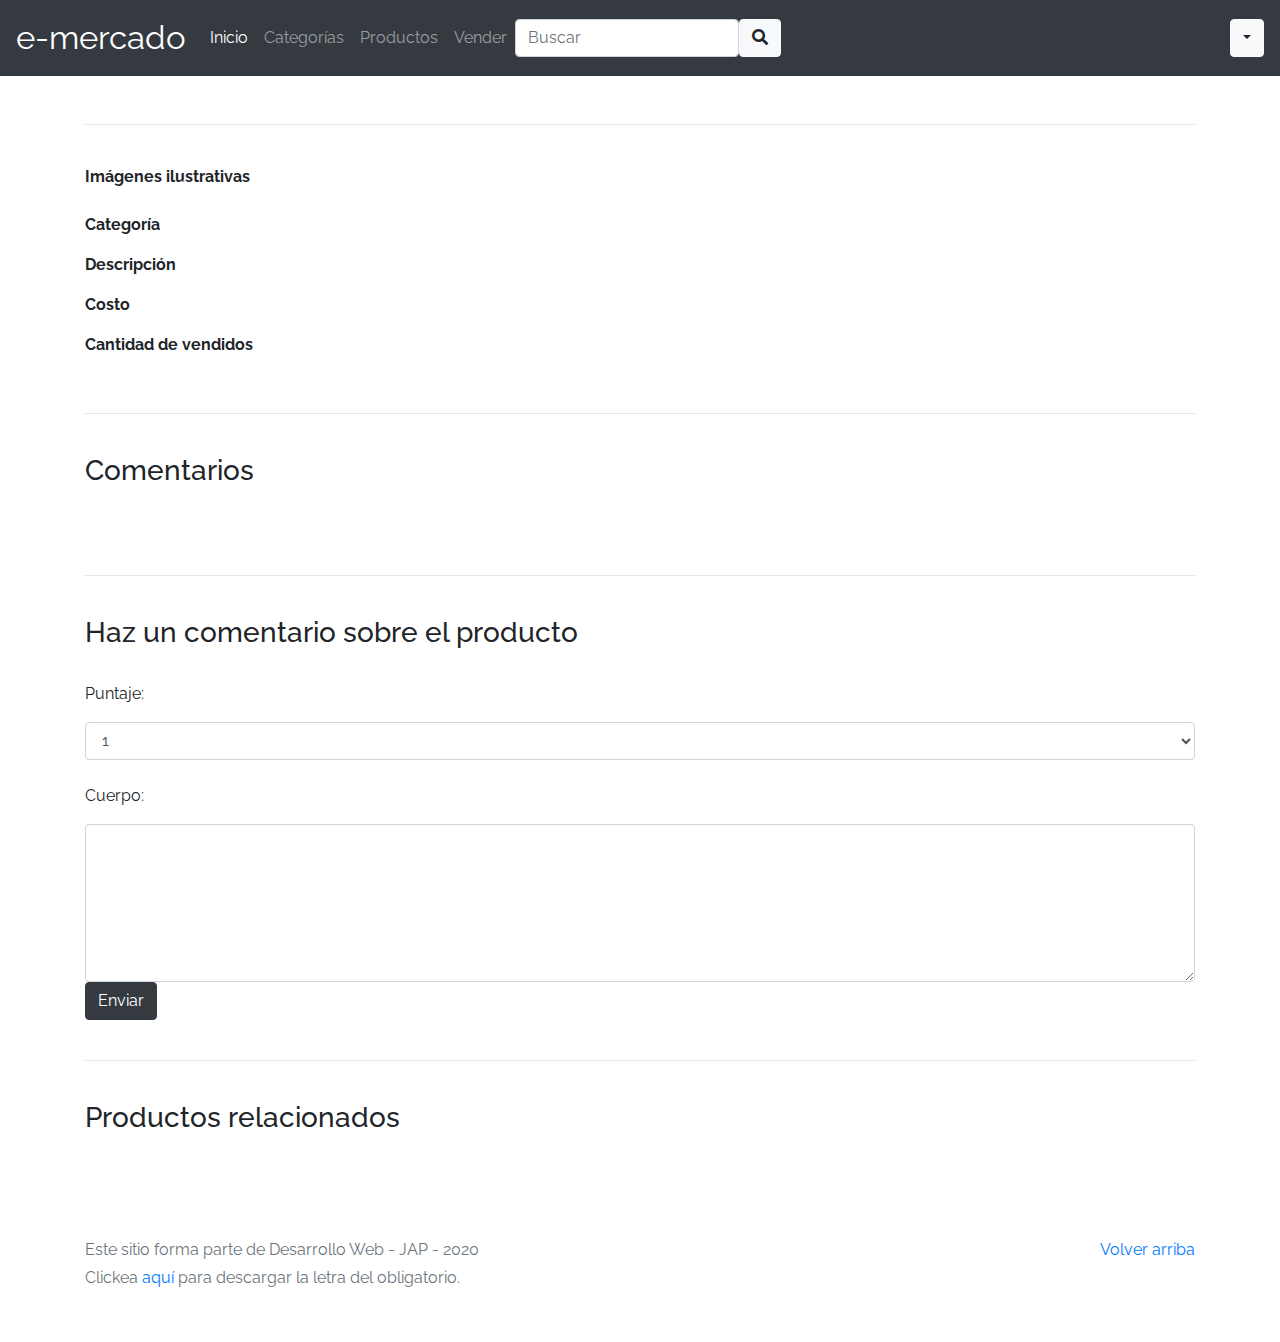
<file: product-info.html>
<!DOCTYPE html>
<!-- saved from url=(0049)https://getbootstrap.com/docs/4.3/examples/album/ -->
<html lang="en">

<head>
  <meta http-equiv="Content-Type" content="text/html; charset=UTF-8">
  <meta name="viewport" content="width=device-width, initial-scale=1, shrink-to-fit=no">
  <meta name="description" content="">
  <title>eMercado - Todo lo que busques está aquí</title>

  <link rel="canonical" href="https://getbootstrap.com/docs/4.3/examples/album/">
  <link href="https://fonts.googleapis.com/css?family=Raleway:300,300i,400,400i,700,700i,900,900i" rel="stylesheet">
  <link rel="stylesheet" href="https://cdnjs.cloudflare.com/ajax/libs/font-awesome/4.7.0/css/font-awesome.min.css">

  <link href="css/font-awesome.min.css" rel="stylesheet">
  <link href="css/bootstrap.min.css" rel="stylesheet">
  <link href="css/styles.css" rel="stylesheet">
</head>

<body>
  <div class="container-fluid">
    <nav class="navbar navbar-expand-lg navbar-dark bg-dark">
      <a class="navbar-brand" href="#">e-mercado</a>
      <button class="navbar-toggler" type="button" data-toggle="collapse" data-target="#navbarNavDropdown"
        aria-controls="navbarNavDropdown" aria-expanded="false" aria-label="Toggle navigation">
        <span class="navbar-toggler-icon"></span>
      </button>
      <div class="collapse navbar-collapse" id="navbarNavDropdown">
        <ul class="navbar-nav">
          <li class="nav-item active">
            <a class="nav-link" href="home.html">Inicio<span class="sr-only">(current)</span></a>
          </li>
          <li class="nav-item">
            <a class="nav-link" href="categories.html">Categorías</a>
          </li>
          <li class="nav-item">
            <a class="nav-link" href="products.html">Productos</a>
          </li>
          <li class="nav-item">
            <a class="nav-link" href="sell.html">Vender</a>
          </li>
        </ul>
        <form class="d-flex">
          <input class="form-control me-2" type="search" placeholder="Buscar" aria-label="Search">
          <button class="btn btn-light" type="submit">
            <i class="fas fa-search"></i>
          </button>
        </form>
      </div>
      <div class="dropdown">
        <button class="btn btn-light dropdown-toggle" type="button" id="user" data-toggle="dropdown"
          aria-haspopup="true" aria-expanded="false"></button>
        <div class="dropdown-menu" aria-labelledby="dropdownMenuButton">
          <a class="dropdown-item" href="cart.html">Mi carrito</a>
          <a class="dropdown-item" href="my-profile.html">Mi perfil</a>
          <a class="dropdown-item" href="index.html" onclick="deleteUsername()">Cerrar sesión</a>
        </div>
      </div>
    </nav>
  </div>

  <main role="main" class="pb-5">
    <div class="container mt-5">
      <h2 id="prodName"></h2>
      <hr class="my-3">
      <br>
      <dl>
        <dt>Imágenes ilustrativas</dt>

        <div class="container" id="prodImages">
          <div id="carouselExampleIndicators" class="carousel slide" data-ride="carousel">
            <ul class="carousel-indicators" id="indicators">
            </ul>
            <div class="carousel-inner" id="carousel">
            </div>
            <a class="carousel-control-prev" href="#carouselExampleIndicators" role="button" data-slide="prev">
              <span class="carousel-control-prev-icon" aria-hidden="true"></span>
              <span class="sr-only">Previous</span>
            </a>
            <a class="carousel-control-next" href="#carouselExampleIndicators" role="button" data-slide="next">
              <span class="carousel-control-next-icon" aria-hidden="true"></span>
              <span class="sr-only">Next</span>
            </a>
          </div>
        </div>

        <br>

        <dt>Categoría</dt>
        <dd>
          <p id="prodCategory"></p>
        </dd>

        <dt>Descripción</dt>
        <dd>
          <p id="prodDescription"></p>
        </dd>

        <dt>Costo</dt>
        <dd>
          <p id="prodCurrency"></p>
          <p id="prodCost"></p>
        </dd>

        <dt>Cantidad de vendidos</dt>
        <dd>
          <p id="prodSoldCount"></p>
        </dd>
        <br>

        <hr class="my-3">
        <br>
        <h3>Comentarios</h3>
      </dl>
    </div>

    <div class="row">
      <div class="container">
        <div class="list-group" id="comments-list-container">
        </div>
        <br>
      </div>
    </div>

    <div class="container mt-5">
      <hr class="my-3">
      <br>
      <h3>Haz un comentario sobre el producto</h3>
      <br>
      <p>Puntaje:</p>
      <select class="form-control" id="commScore">
        <option>1</option>
        <option>2</option>
        <option>3</option>
        <option>4</option>
        <option>5</option>
      </select>

      <br>
      <p>Cuerpo:</p>
      <textarea class="form-control me-2" id="commDescription" cols="100" rows="6"></textarea>
      <button class="btn btn-dark" type="submit" onclick="addComment()">Enviar</button>


      <div class="container-fluid">
        <br>
        <hr class="my-3">
        <br>
        <h3>Productos relacionados</h3>
        <div class="row" id="related-prod-container">
        </div>
      </div>
    </div>
  </main>

  <footer class="text-muted">
    <div class="container">
      <p class="float-right">
        <a href="#">Volver arriba</a>
      </p>
      <p>Este sitio forma parte de Desarrollo Web - JAP - 2020</p>
      <p>Clickea <a target="_blank" href="Letra.pdf">aquí</a> para descargar la letra del obligatorio.</p>
    </div>
  </footer>
  <div id="spinner-wrapper">
    <div class="lds-ring">
      <div></div>
      <div></div>
      <div></div>
      <div></div>
    </div>
  </div>
  <script src="js/jquery-3.4.1.min.js"></script>
  <script src="js/bootstrap.bundle.min.js"></script>
  <script src="js/init.js"></script>
  <script src="js/product-info.js"></script>
</body>

</html>
</file>
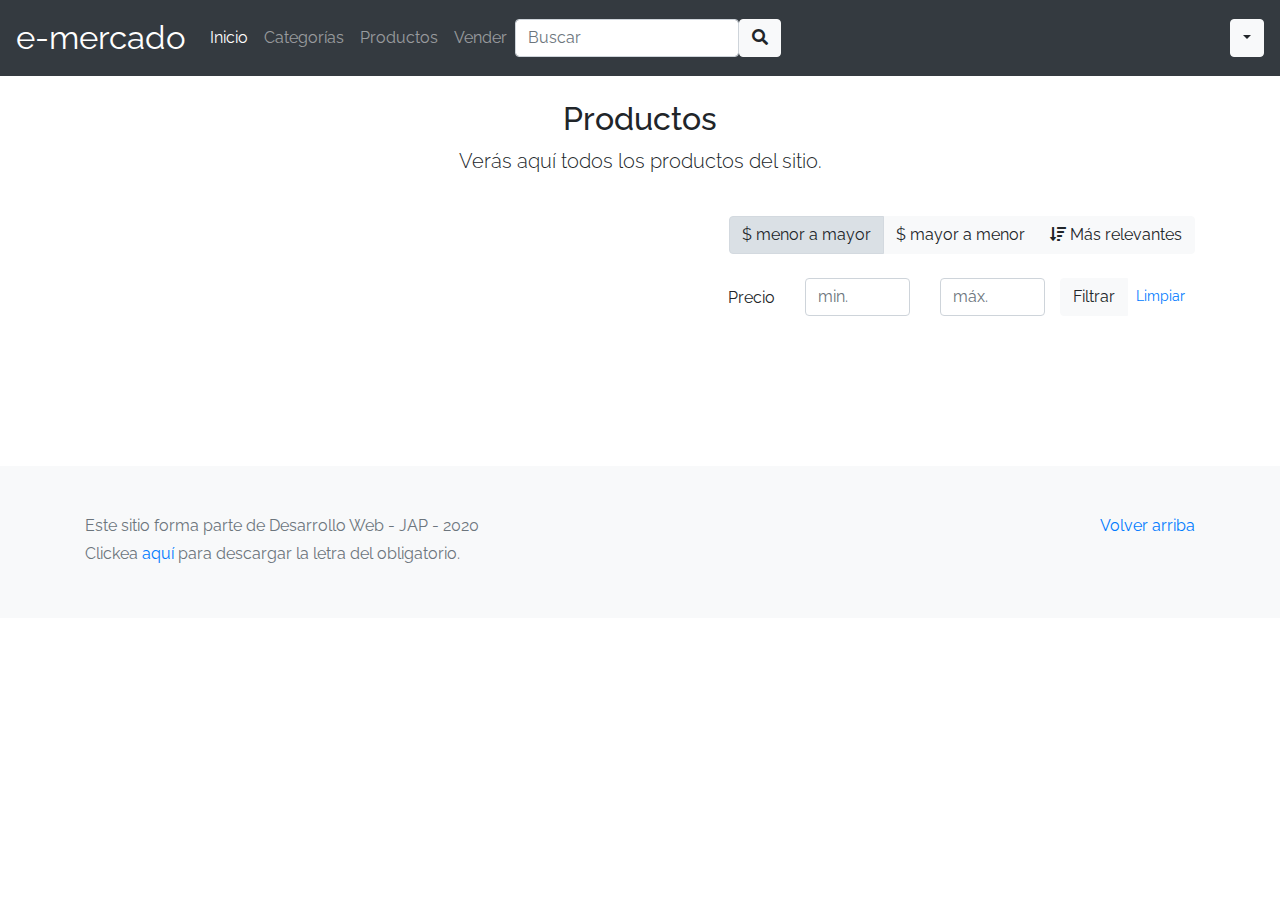
<file: products.html>
<!DOCTYPE html>
<!-- saved from url=(0049)https://getbootstrap.com/docs/4.3/examples/album/ -->
<html lang="en">

<head>
  <meta http-equiv="Content-Type" content="text/html; charset=UTF-8">
  <meta name="viewport" content="width=device-width, initial-scale=1, shrink-to-fit=no">
  <meta name="description" content="">
  <title>eMercado - Todo lo que busques está aquí</title>

  <link rel="canonical" href="https://getbootstrap.com/docs/4.3/examples/album/">
  <link href="https://fonts.googleapis.com/css?family=Raleway:300,300i,400,400i,700,700i,900,900i" rel="stylesheet">
  <link href="css/font-awesome.min.css" rel="stylesheet" type="text/css">
  <link href="css/bootstrap.min.css" rel="stylesheet" type="text/css">
  <link href="css/styles.css" rel="stylesheet" type="text/css">
</head>

<body>
  <div class="container-fluid">
    <nav class="navbar navbar-expand-lg navbar-dark bg-dark">
      <a class="navbar-brand" href="#">e-mercado</a>
      <button class="navbar-toggler" type="button" data-toggle="collapse" data-target="#navbarNavDropdown"
        aria-controls="navbarNavDropdown" aria-expanded="false" aria-label="Toggle navigation">
        <span class="navbar-toggler-icon"></span>
      </button>
      <div class="collapse navbar-collapse" id="navbarNavDropdown">
        <ul class="navbar-nav">
          <li class="nav-item active">
            <a class="nav-link" href="home.html">Inicio<span class="sr-only">(current)</span></a>
          </li>
          <li class="nav-item">
            <a class="nav-link" href="categories.html">Categorías</a>
          </li>
          <li class="nav-item">
            <a class="nav-link" href="products.html">Productos</a>
          </li>
          <li class="nav-item">
            <a class="nav-link" href="sell.html">Vender</a>
          </li>
        </ul>
        <form class="d-flex">
          <input class="form-control me-2" type="search" placeholder="Buscar" aria-label="Search">
          <button class="btn btn-light" type="submit">
            <i class="fas fa-search"></i>
          </button>
        </form>
      </div>
      <div class="dropdown">
        <button class="btn btn-light dropdown-toggle" type="button" id="user" data-toggle="dropdown"
          aria-haspopup="true" aria-expanded="false"></button>
        <div class="dropdown-menu" aria-labelledby="dropdownMenuButton">
          <a class="dropdown-item" href="cart.html">Mi carrito</a>
          <a class="dropdown-item" href="my-profile.html">Mi perfil</a>
          <a class="dropdown-item" href="index.html" onclick="deleteUsername()">Cerrar sesión</a>
        </div>
      </div>
    </nav>
  </div>

  <main role="main" class="pb-5">
    <div class="text-center p-4">
      <h2>Productos</h2>
      <p class="lead">Verás aquí todos los productos del sitio.</p>
    </div>

    <div class="container">
      <div class="row">
        <div class="col text-right">
          <div class="btn-group btn-group-toggle mb-4" data-toggle="buttons">
            <label class="btn btn-light active" id="sortAsc">
              <input type="radio" name="options" autocomplete="off" checked>$ menor a mayor
            </label>
            <label class="btn btn-light" id="sortDesc">
              <input type="radio" name="options" autocomplete="off">$ mayor a menor
            </label>
            <label class="btn btn-light" id="sortBySoldCount">
              <input type="radio" name="options" autocomplete="off"><i class="fas fa-sort-amount-down mr-1"></i>Más
              relevantes
            </label>
          </div>
        </div>
      </div>
      <div class="row justify-content-end">
        <div class="col-md-6"></div>
        <div class="col-md-6 col-sm-12 mb-1 container">
          <div class="row container p-0 m-0">
            <div class="col">
              <p class="font-weight-normal text-right my-2">Precio</p>
            </div>
            <div class="col">
              <input class="form-control" type="number" placeholder="min." id="rangeFilterCostMin">
            </div>
            <div class="col">
              <input class="form-control" type="number" placeholder="máx." id="rangeFilterCostMax">
            </div>
            <div class="col-3 p-0">
              <div class="btn-group" role="group">
                <button class="btn btn-light btn-block" id="rangeFilterCost">Filtrar</button>
                <button class="btn btn-link btn-sm" id="clearRangeFilter">Limpiar</button>
              </div>
            </div>
          </div>
        </div>
      </div>
      <div class="album py-5">
        <div class="container">
          <div class="row" id="prod-list-container">
          </div>
        </div>
      </div>

    </div>
  </main>

  <footer class="text-muted bg-light">
    <div class="container">
      <p class="float-right">
        <a href="#">Volver arriba</a>
      </p>
      <p>Este sitio forma parte de Desarrollo Web - JAP - 2020</p>
      <p>Clickea <a target="_blank" href="Letra.pdf">aquí</a> para descargar la letra del obligatorio.</p>
    </div>
  </footer>
  <div id="spinner-wrapper">
    <div class="lds-ring">
      <div></div>
      <div></div>
      <div></div>
      <div></div>
    </div>
  </div>
  <script src="js/jquery-3.4.1.min.js"></script>
  <script src="js/bootstrap.bundle.min.js"></script>
  <script src="js/init.js"></script>
  <script src="js/products.js"></script>
</body>

</html>
</file>
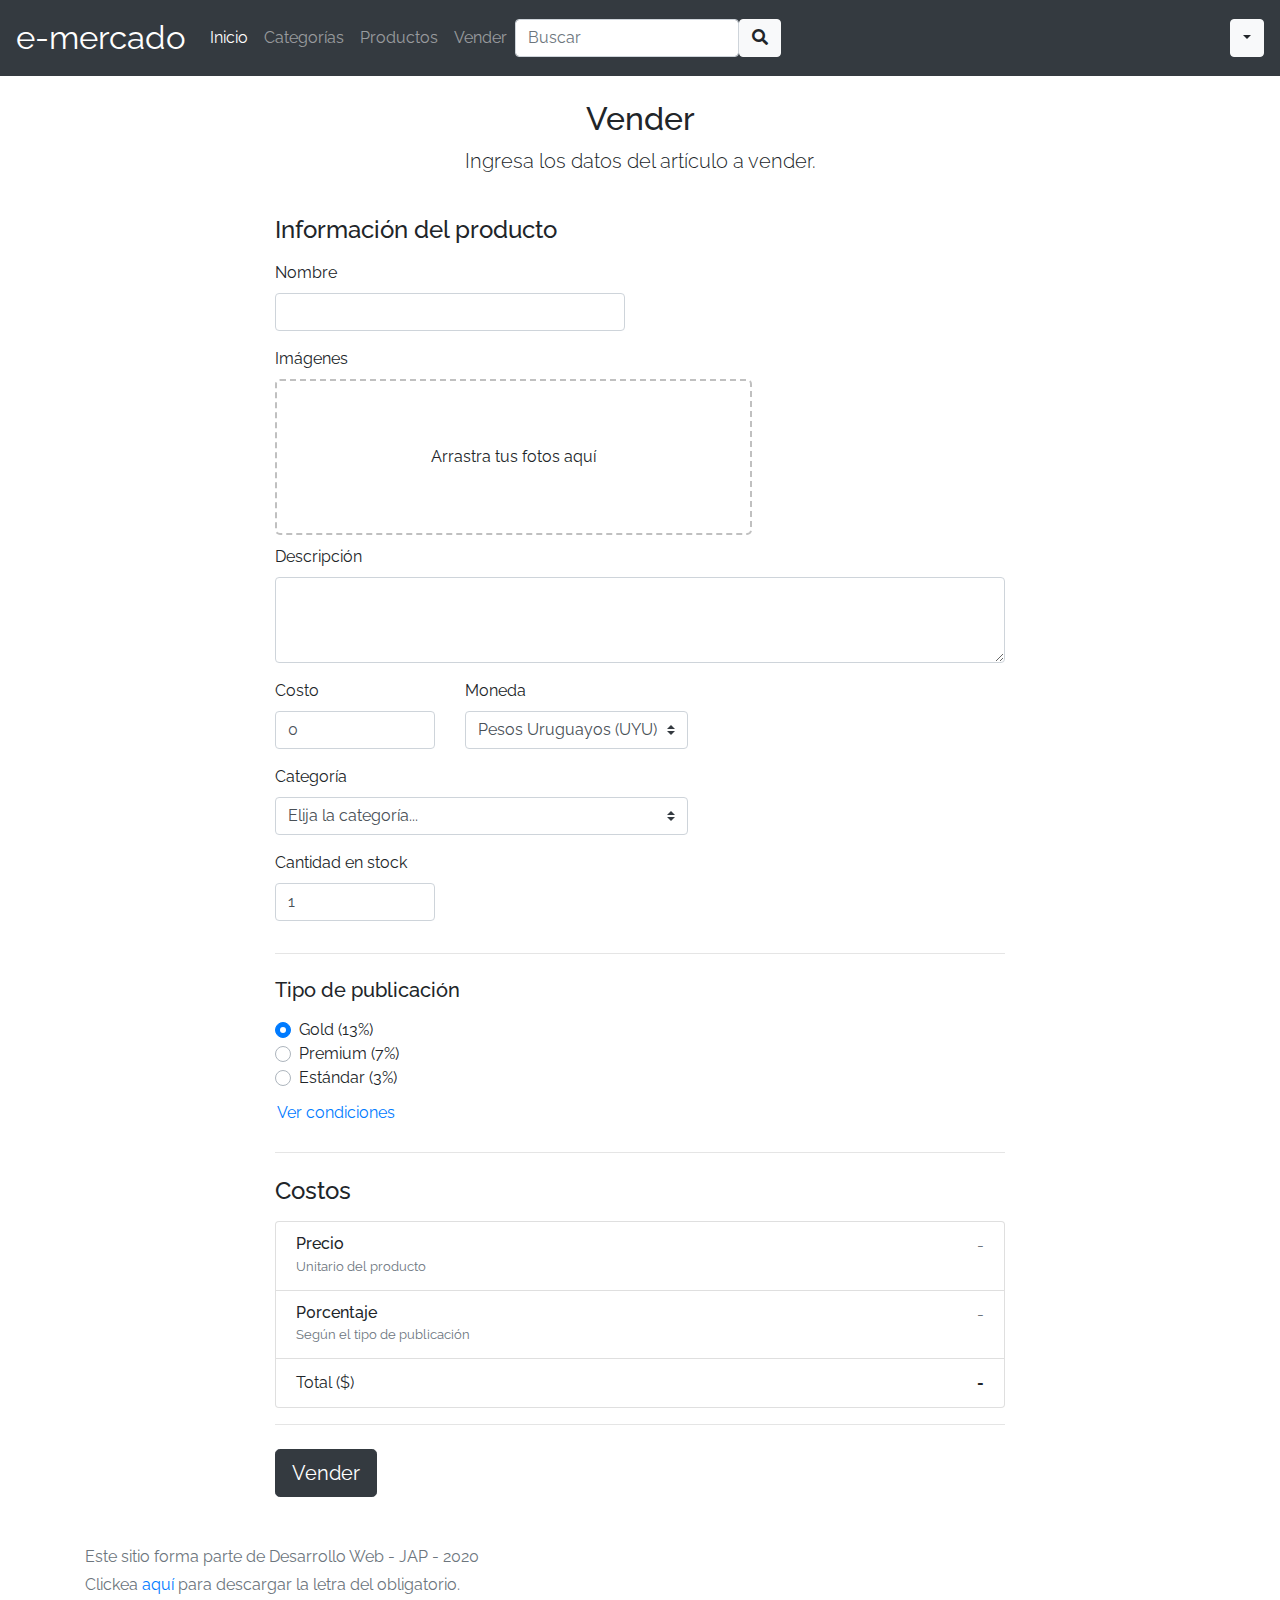
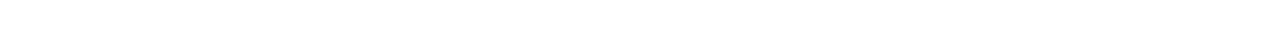
<file: sell.html>
<!DOCTYPE html>
<!-- saved from url=(0049)https://getbootstrap.com/docs/4.3/examples/album/ -->
<html lang="en">

<head>
  <meta http-equiv="Content-Type" content="text/html; charset=UTF-8">

  <meta name="viewport" content="width=device-width, initial-scale=1, shrink-to-fit=no">
  <meta name="description" content="">
  <title>eMercado - Todo lo que busques está aquí</title>

  <link rel="canonical" href="https://getbootstrap.com/docs/4.3/examples/album/">
  <link href="https://fonts.googleapis.com/css?family=Raleway:300,300i,400,400i,700,700i,900,900i" rel="stylesheet">

  <style>
    .bd-placeholder-img {
      font-size: 1.125rem;
      text-anchor: middle;
      -webkit-user-select: none;
      -moz-user-select: none;
      -ms-user-select: none;
      user-select: none;
    }

    @media (min-width: 768px) {
      .bd-placeholder-img-lg {
        font-size: 3.5rem;
      }
    }
  </style>
  <link href="css/bootstrap.min.css" rel="stylesheet">
  <link href="css/styles.css" rel="stylesheet">
  <link href="css/dropzone.css" rel="stylesheet">
  <link href="css/font-awesome.min.css" rel="stylesheet">
</head>

<body>
  <div class="container-fluid">
    <nav class="navbar navbar-expand-lg navbar-dark bg-dark">
      <a class="navbar-brand" href="#">e-mercado</a>
      <button class="navbar-toggler" type="button" data-toggle="collapse" data-target="#navbarNavDropdown"
        aria-controls="navbarNavDropdown" aria-expanded="false" aria-label="Toggle navigation">
        <span class="navbar-toggler-icon"></span>
      </button>
      <div class="collapse navbar-collapse" id="navbarNavDropdown">
        <ul class="navbar-nav">
          <li class="nav-item active">
            <a class="nav-link" href="home.html">Inicio<span class="sr-only">(current)</span></a>
          </li>
          <li class="nav-item">
            <a class="nav-link" href="categories.html">Categorías</a>
          </li>
          <li class="nav-item">
            <a class="nav-link" href="products.html">Productos</a>
          </li>
          <li class="nav-item">
            <a class="nav-link" href="sell.html">Vender</a>
          </li>
        </ul>
        <form class="d-flex">
          <input class="form-control me-2" type="search" placeholder="Buscar" aria-label="Search">
          <button class="btn btn-light" type="submit">
            <i class="fas fa-search"></i>
          </button>
        </form>
      </div>
      <div class="dropdown">
        <button class="btn btn-light dropdown-toggle" type="button" id="user" data-toggle="dropdown"
          aria-haspopup="true" aria-expanded="false"></button>
        <div class="dropdown-menu" aria-labelledby="dropdownMenuButton">
          <a class="dropdown-item" href="cart.html">Mi carrito</a>
          <a class="dropdown-item" href="my-profile.html">Mi perfil</a>
          <a class="dropdown-item" href="index.html" onclick="deleteUsername()">Cerrar sesión</a>
        </div>
      </div>
    </nav>
  </div>

  <div class="container">
    <div class="text-center p-4">
      <h2>Vender</h2>
      <p class="lead">Ingresa los datos del artículo a vender.</p>
    </div>
    <div class="row justify-content-md-center">
      <div class="col-md-8 order-md-1">
        <h4 class="mb-3">Información del producto</h4>
        <form class="needs-validation" id="sell-info">
          <div class="row">
            <div class="col-md-6 mb-3">
              <label for="productName">Nombre</label>
              <input type="text" class="form-control" id="productName" placeholder="" value="">
              <div class="invalid-feedback">
                Ingresa un nombre
              </div>
            </div>
          </div>
          <div class="row">
            <div class="col-md-8 order-md-1">
              <label for="zip">Imágenes</label>
              <div class="needsclick dz-clickable" id="file-upload">
                <div class="dz-message needsclick">
                  Arrastra tus fotos aquí<br>
                </div>
              </div>
            </div>
          </div>
          <div class="row">
            <div class="col-md-12 mb-3">
              <label for="productDescription">Descripción</label>
              <textarea class="form-control" id="productDescription" rows="3"></textarea>
            </div>
          </div>
          <div class="row">
            <div class="col-md-3 mb-3">
              <label for="zip">Costo</label>
              <input type="number" class="form-control" id="productCostInput" placeholder="" required="" value="0"
                min="0">
              <div class="invalid-feedback">
                El costo debe ser mayor que 0.
              </div>
            </div>
            <div class="col-md-4 mb-3">
              <label for="state">Moneda</label>
              <select class="custom-select d-block w-100" id="productCurrency" required="">
                <option selected>Pesos Uruguayos (UYU)</option>
                <option>Dólares (USD)</option>
              </select>
              <div class="invalid-feedback">
                Ingresa una categoría válida.
              </div>
            </div>
          </div>
          <div class="row">
            <div class="col-md-7 mb-3">
              <label for="state">Categoría</label>
              <select class="custom-select d-block w-100" id="productCategory">
                <option value="">Elija la categoría...</option>
                <option>Autos</option>
                <option>Juguetes</option>
                <option>Muebles</option>
                <option>Herramientas</option>
                <option>Computadoras</option>
                <option>Vestimenta</option>
              </select>
              <div class="invalid-feedback">
                Por favor ingresa una categoría válida.
              </div>
            </div>
          </div>
          <div class="row">
            <div class="col-md-3 mb-3">
              <label for="productCountInput">Cantidad en stock</label>
              <input type="number" class="form-control" id="productCountInput" placeholder="" required="" value="1"
                min="0">
              <div class="invalid-feedback">
                La cantidad es requerida.
              </div>
            </div>
          </div>
          <hr class="mb-4">
          <h5 class="mb-3">Tipo de publicación</h5>
          <div class="d-block my-3">
            <div class="custom-control custom-radio">
              <input id="goldradio" name="publicationType" type="radio" class="custom-control-input" checked=""
                required="">
              <label class="custom-control-label" for="goldradio">Gold (13%)</label>
            </div>
            <div class="custom-control custom-radio">
              <input id="premiumradio" name="publicationType" type="radio" class="custom-control-input" required="">
              <label class="custom-control-label" for="premiumradio">Premium (7%)</label>
            </div>
            <div class="custom-control custom-radio">
              <input id="standardradio" name="publicationType" type="radio" class="custom-control-input" required="">
              <label class="custom-control-label" for="standardradio">Estándar (3%)</label>
            </div>
            <div class="row">
              <button type="button" class="m-1 btn btn-link" data-toggle="modal" data-target="#contidionsModal">Ver
                condiciones</button>
            </div>
          </div>
          <hr class="mb-4">
          <h4 class="mb-3">Costos</h4>
          <ul class="list-group mb-3">
            <li class="list-group-item d-flex justify-content-between lh-condensed">
              <div>
                <h6 class="my-0">Precio</h6>
                <small class="text-muted">Unitario del producto</small>
              </div>
              <span class="text-muted" id="productCostText">-</span>
            </li>
            <li class="list-group-item d-flex justify-content-between lh-condensed">
              <div>
                <h6 class="my-0">P0rcentaje</h6>
                <small class="text-muted">Según el tipo de publicación</small>
              </div>
              <span class="text-muted" id="comissionText">-</span>
            </li>
            <li class="list-group-item d-flex justify-content-between">
              <span>Total ($)</span>
              <strong id="totalCostText">-</strong>
            </li>
          </ul>
          <hr class="mb-4">
          <button class="btn btn-dark btn-lg" type="submit">Vender</button>
        </form>
      </div>
    </div>
  </div>
  <footer class="text-muted">
    <div class="container">
      <p>Este sitio forma parte de Desarrollo Web - JAP - 2020</p>
      <p>Clickea <a target="_blank" href="Letra.pdf">aquí</a> para descargar la letra del obligatorio.</p>
    </div>
  </footer>
  <div class="alert fade" role="alert" id="alertResult">
    <span id="resultSpan"></span>
    <button type="button" class="close" data-dismiss="alert" aria-label="Close">
      <span aria-hidden="true">&times;</span>
    </button>
  </div>

  <div class="modal fade" tabindex="-1" role="dialog" id="contidionsModal">
    <div class="modal-dialog" role="document">
      <div class="modal-content">
        <div class="modal-header">
          <h5 class="modal-title">Condiciones de publicación</h5>
          <button type="button" class="close" data-dismiss="modal" aria-label="Close">
            <span aria-hidden="true">&times;</span>
          </button>
        </div>
        <div class="modal-body">
          <div class="container">
            <div class="row">
              <h5 class="text-warning">Gold (13%)</h5>
              <p class="muted text-justify">Tu producto se verá de forma promocionada en portada, además de las
                condiciones de Premium y Estándar.</p>
            </div>
            <hr>
            <div class="row">
              <h5 class="text-primary">Stándar (7%)</h5>
              <p class="muted text-justify">Se mostrará el producto en los primeros lugares de resultados de búsqueda,
                así cómo cuando se ingrese a la categoría que pertenezca.</p>
            </div>
            <hr>
            <div class="row">
              <h5 class="text-secondary">Estándar (3%)</h5>
              <p class="muted text-justify">El producto se listará en la categoría correspondiente, así como en los
                resultados de búsquedas que coincidan con las palabras claves en el nombre.</p>
            </div>
          </div>
        </div>
        <div class="modal-footer">
          <button type="button" class="btn btn-primary" data-dismiss="modal">Cerrar</button>
        </div>
      </div>
    </div>
  </div>
  <div id="spinner-wrapper">
    <div class="lds-ring">
      <div></div>
      <div></div>
      <div></div>
      <div></div>
    </div>
  </div>
  <script src="js/jquery-3.4.1.min.js"></script>
  <script src="js/bootstrap.bundle.min.js"></script>
  <script src="js/dropzone.js"></script>
  <script src="js/init.js"></script>
  <script src="js/sell.js"></script>
</body>

</html>
</file>
<file: css/login.css>
/* Made with love by Mutiullah Samim*/

@import url('https://fonts.googleapis.com/css?family=Numans');

html,body{
background-image: url('https://obj.ca/sites/default/files/styles/article_main/public/2020-07/iStock-923079848%20-%20Edited.jpg?itok=9Thal91p');
background-size: cover;
background-repeat: no-repeat;
height: 100%;
font-family: 'Raleway', serif !important;
}

.container{
height: 100%;
align-content: center;
}

.card{
height: 370px;
margin-top: auto;
margin-bottom: auto;
width: 400px;
background-color: rgba(0,0,0,0.5) !important;
}

.social_icon span{
font-size: 60px;
margin-left: 10px;
color: white;
}

.social_icon span:hover{
color: black;
cursor: pointer;
}

.card-header h3{
color: white;
}

.social_icon{
position: absolute;
right: 20px;
top: -45px;
}

.input-group-prepend span{
width: 50px;
background-color: black;
color: white;
border:0 !important;
}

input:focus{
outline: 0 0 0 0  !important;
box-shadow: 0 0 0 0 !important;

}

.remember{
color: white;
}

.remember input
{
width: 20px;
height: 20px;
margin-left: 15px;
margin-right: 5px;
}

.login_btn{
color: white;
background-color: black;
width: 100px;
}

.login_btn:hover{
color: black;
background-color: white;
}

.links{
color: white;
}

.links a{
margin-left: 4px;
color: white;
}
</file>
<file: css/styles.css>
.jumbotron, .card-body, .container, .site-header{
    font-family: 'Raleway', serif !important;
}

.jumbotron .display-4{
    font-weight: bold;
}

.jumbotron {
  height: 50vh;
  padding: 5em inherit;
  margin-bottom: 0;
  background-color: #53C0FB;
  background: url('../img/cover_back.png');
  background-size: cover;
  background-position: center;
  background-repeat: no-repeat;
  color: black;
  font-weight: bold;
}

@media (min-width: 768px) {
  .jumbotron {
    padding-top: 6rem;
    padding-bottom: 6rem;
  }
}

.jumbotron p:last-child {
  margin-bottom: 0;
}

.jumbotron-heading {
  font-weight: 300;
}

.jumbotron .container {
  max-width: 40rem;
  background-color: rgba(255, 255, 255, 0.5);
  border-radius: 10px;
  text-shadow: 1px 1px 2px grey;
}

.jumbotron .lead{
  font-size: 38px;
}

footer {
  padding-top: 3rem;
  padding-bottom: 3rem;
}

footer p {
  margin-bottom: .25rem;
}

.site-header a {
  color: white;
  transition: ease-in-out color .15s;
}

.light-text {
  color: white;
}

.site-header .dropdown-menu a {
  color: black;
}

.dropzone{
  border: 2px dashed #0087F7;
  border-radius: 5px;
  background: white;
}

.alert{
  position: fixed;
  top:80px;
  width: 50%;
  left: 50%;
  transform: translate(-50%, 0);
}

.lds-ring {
  display: inline-block;
  position: relative;
  width: 64px;
  height: 64px;
  top:50%;
  left: 50%;
}
.lds-ring div {
  box-sizing: border-box;
  display: block;
  position: absolute;
  width: 51px;
  height: 51px;
  margin: 6px;
  border: 6px solid #fff;
  border-radius: 50%;
  animation: lds-ring 1.2s cubic-bezier(0.5, 0, 0.5, 1) infinite;
  border-color: #fff transparent transparent transparent;
}
.lds-ring div:nth-child(1) {
  animation-delay: -0.45s;
}
.lds-ring div:nth-child(2) {
  animation-delay: -0.3s;
}
.lds-ring div:nth-child(3) {
  animation-delay: -0.15s;
}
@keyframes lds-ring {
  0% {
    transform: rotate(0deg);
  }
  100% {
    transform: rotate(360deg);
  }
}

#spinner-wrapper{
  position: fixed;
  background-color: rgba(0,0,0,0.5);
  width:100%;
  height: 100%;
  top:0;
  left:0;
  z-index: 1021;
  display: none;
}

a.custom-card,
a.custom-card:hover {
  color: inherit;
  text-decoration: inherit;
}

.checked {
  color: orange;
}

#cuerpo {
  margin-top: 0px;
}

#puntaje {
  margin-top: 0px;
  margin-bottom: 20px;
}

.navbar-expand-lg {
  font-family: 'Raleway';
}

.navbar-brand {
  font-size: 33px;
}

.text-center {
  font-family: 'Raleway';
}

.card {
  margin: 10px;
}

.required:after {
  content: " *";
  color: red;
}

#inputSelectImage {
  color: transparent;
}

div.container-fluid {
  padding: 0px;
}
</file>
<file: css/dropzone.css>
/*
 * The MIT License
 * Copyright (c) 2012 Matias Meno <m@tias.me>
 */
.dropzone, .dropzone * {
  box-sizing: border-box; }

.dropzone {
  position: relative; }
  .dropzone .dz-preview {
    position: relative;
    display: inline-block;
    width: 120px;
    margin: 0.5em; }
    .dropzone .dz-preview .dz-progress {
      display: block;
      height: 15px;
      border: 1px solid #aaa; }
      .dropzone .dz-preview .dz-progress .dz-upload {
        display: block;
        height: 100%;
        width: 0;
        background: green; }
    .dropzone .dz-preview .dz-error-message {
      color: red;
      display: none; }
    .dropzone .dz-preview.dz-error .dz-error-message, .dropzone .dz-preview.dz-error .dz-error-mark {
      display: block; }
    .dropzone .dz-preview.dz-success .dz-success-mark {
      display: block; }
    .dropzone .dz-preview .dz-error-mark, .dropzone .dz-preview .dz-success-mark {
      position: absolute;
      display: none;
      left: 30px;
      top: 30px;
      width: 54px;
      height: 58px;
      left: 50%;
      margin-left: -27px; }

@-webkit-keyframes passing-through {
  0% {
    opacity: 0;
    -webkit-transform: translateY(40px);
    -moz-transform: translateY(40px);
    -ms-transform: translateY(40px);
    -o-transform: translateY(40px);
    transform: translateY(40px); }
  30%, 70% {
    opacity: 1;
    -webkit-transform: translateY(0px);
    -moz-transform: translateY(0px);
    -ms-transform: translateY(0px);
    -o-transform: translateY(0px);
    transform: translateY(0px); }
  100% {
    opacity: 0;
    -webkit-transform: translateY(-40px);
    -moz-transform: translateY(-40px);
    -ms-transform: translateY(-40px);
    -o-transform: translateY(-40px);
    transform: translateY(-40px); } }
@-moz-keyframes passing-through {
  0% {
    opacity: 0;
    -webkit-transform: translateY(40px);
    -moz-transform: translateY(40px);
    -ms-transform: translateY(40px);
    -o-transform: translateY(40px);
    transform: translateY(40px); }
  30%, 70% {
    opacity: 1;
    -webkit-transform: translateY(0px);
    -moz-transform: translateY(0px);
    -ms-transform: translateY(0px);
    -o-transform: translateY(0px);
    transform: translateY(0px); }
  100% {
    opacity: 0;
    -webkit-transform: translateY(-40px);
    -moz-transform: translateY(-40px);
    -ms-transform: translateY(-40px);
    -o-transform: translateY(-40px);
    transform: translateY(-40px); } }
@keyframes passing-through {
  0% {
    opacity: 0;
    -webkit-transform: translateY(40px);
    -moz-transform: translateY(40px);
    -ms-transform: translateY(40px);
    -o-transform: translateY(40px);
    transform: translateY(40px); }
  30%, 70% {
    opacity: 1;
    -webkit-transform: translateY(0px);
    -moz-transform: translateY(0px);
    -ms-transform: translateY(0px);
    -o-transform: translateY(0px);
    transform: translateY(0px); }
  100% {
    opacity: 0;
    -webkit-transform: translateY(-40px);
    -moz-transform: translateY(-40px);
    -ms-transform: translateY(-40px);
    -o-transform: translateY(-40px);
    transform: translateY(-40px); } }
@-webkit-keyframes slide-in {
  0% {
    opacity: 0;
    -webkit-transform: translateY(40px);
    -moz-transform: translateY(40px);
    -ms-transform: translateY(40px);
    -o-transform: translateY(40px);
    transform: translateY(40px); }
  30% {
    opacity: 1;
    -webkit-transform: translateY(0px);
    -moz-transform: translateY(0px);
    -ms-transform: translateY(0px);
    -o-transform: translateY(0px);
    transform: translateY(0px); } }
@-moz-keyframes slide-in {
  0% {
    opacity: 0;
    -webkit-transform: translateY(40px);
    -moz-transform: translateY(40px);
    -ms-transform: translateY(40px);
    -o-transform: translateY(40px);
    transform: translateY(40px); }
  30% {
    opacity: 1;
    -webkit-transform: translateY(0px);
    -moz-transform: translateY(0px);
    -ms-transform: translateY(0px);
    -o-transform: translateY(0px);
    transform: translateY(0px); } }
@keyframes slide-in {
  0% {
    opacity: 0;
    -webkit-transform: translateY(40px);
    -moz-transform: translateY(40px);
    -ms-transform: translateY(40px);
    -o-transform: translateY(40px);
    transform: translateY(40px); }
  30% {
    opacity: 1;
    -webkit-transform: translateY(0px);
    -moz-transform: translateY(0px);
    -ms-transform: translateY(0px);
    -o-transform: translateY(0px);
    transform: translateY(0px); } }
@-webkit-keyframes pulse {
  0% {
    -webkit-transform: scale(1);
    -moz-transform: scale(1);
    -ms-transform: scale(1);
    -o-transform: scale(1);
    transform: scale(1); }
  10% {
    -webkit-transform: scale(1.1);
    -moz-transform: scale(1.1);
    -ms-transform: scale(1.1);
    -o-transform: scale(1.1);
    transform: scale(1.1); }
  20% {
    -webkit-transform: scale(1);
    -moz-transform: scale(1);
    -ms-transform: scale(1);
    -o-transform: scale(1);
    transform: scale(1); } }
@-moz-keyframes pulse {
  0% {
    -webkit-transform: scale(1);
    -moz-transform: scale(1);
    -ms-transform: scale(1);
    -o-transform: scale(1);
    transform: scale(1); }
  10% {
    -webkit-transform: scale(1.1);
    -moz-transform: scale(1.1);
    -ms-transform: scale(1.1);
    -o-transform: scale(1.1);
    transform: scale(1.1); }
  20% {
    -webkit-transform: scale(1);
    -moz-transform: scale(1);
    -ms-transform: scale(1);
    -o-transform: scale(1);
    transform: scale(1); } }
@keyframes pulse {
  0% {
    -webkit-transform: scale(1);
    -moz-transform: scale(1);
    -ms-transform: scale(1);
    -o-transform: scale(1);
    transform: scale(1); }
  10% {
    -webkit-transform: scale(1.1);
    -moz-transform: scale(1.1);
    -ms-transform: scale(1.1);
    -o-transform: scale(1.1);
    transform: scale(1.1); }
  20% {
    -webkit-transform: scale(1);
    -moz-transform: scale(1);
    -ms-transform: scale(1);
    -o-transform: scale(1);
    transform: scale(1); } }
#file-upload, #file-upload * {
  box-sizing: border-box; }

#file-upload {
  min-height: 150px;
  border: 2px dashed silver;
  border-radius: 5px;
  background: white;
margin-bottom: 10px;}
  #file-upload.dz-clickable {
    cursor: pointer; }
    #file-upload.dz-clickable * {
      cursor: default; }
    #file-upload.dz-clickable .dz-message, #file-upload.dz-clickable .dz-message * {
      cursor: pointer; }
  #file-upload.dz-started .dz-message {
    display: none; }
  #file-upload.dz-drag-hover {
    border-style: solid; }
    #file-upload.dz-drag-hover .dz-message {
      opacity: 0.5; }
  #file-upload .dz-message {
    text-align: center;
    margin: 4em 0; }
  #file-upload .dz-preview {
    position: relative;
    display: inline-block;
    vertical-align: top;
    margin: 16px;
    min-height: 100px; }
    #file-upload .dz-preview:hover {
      z-index: 1000; }
      #file-upload .dz-preview:hover .dz-details {
        opacity: 1; }
    #file-upload .dz-preview.dz-file-preview .dz-image {
      border-radius: 20px;
      background: #999;
      background: linear-gradient(to bottom, #eee, #ddd); }
    #file-upload .dz-preview.dz-file-preview .dz-details {
      opacity: 1; }
    #file-upload .dz-preview.dz-image-preview {
      background: white; }
      #file-upload .dz-preview.dz-image-preview .dz-details {
        -webkit-transition: opacity 0.2s linear;
        -moz-transition: opacity 0.2s linear;
        -ms-transition: opacity 0.2s linear;
        -o-transition: opacity 0.2s linear;
        transition: opacity 0.2s linear; }
    #file-upload .dz-preview .dz-remove {
      font-size: 14px;
      text-align: center;
      display: block;
      cursor: pointer;
      border: none; }
      #file-upload .dz-preview .dz-remove:hover {
        text-decoration: underline; }
    #file-upload .dz-preview:hover .dz-details {
      opacity: 1; }
    #file-upload .dz-preview .dz-details {
      z-index: 20;
      position: absolute;
      top: 0;
      left: 0;
      opacity: 0;
      font-size: 13px;
      min-width: 100%;
      max-width: 100%;
      padding: 2em 1em;
      text-align: center;
      color: rgba(0, 0, 0, 0.9);
      line-height: 150%; }
      #file-upload .dz-preview .dz-details .dz-size {
        margin-bottom: 1em;
        font-size: 16px; }
      #file-upload .dz-preview .dz-details .dz-filename {
        white-space: nowrap; }
        #file-upload .dz-preview .dz-details .dz-filename:hover span {
          border: 1px solid rgba(200, 200, 200, 0.8);
          background-color: rgba(255, 255, 255, 0.8); }
        #file-upload .dz-preview .dz-details .dz-filename:not(:hover) {
          overflow: hidden;
          text-overflow: ellipsis; }
          #file-upload .dz-preview .dz-details .dz-filename:not(:hover) span {
            border: 1px solid transparent; }
      #file-upload .dz-preview .dz-details .dz-filename span, #file-upload .dz-preview .dz-details .dz-size span {
        background-color: rgba(255, 255, 255, 0.4);
        padding: 0 0.4em;
        border-radius: 3px; }
    #file-upload .dz-preview:hover .dz-image img {
      -webkit-transform: scale(1.05, 1.05);
      -moz-transform: scale(1.05, 1.05);
      -ms-transform: scale(1.05, 1.05);
      -o-transform: scale(1.05, 1.05);
      transform: scale(1.05, 1.05);
      -webkit-filter: blur(8px);
      filter: blur(8px); }
    #file-upload .dz-preview .dz-image {
      border-radius: 20px;
      overflow: hidden;
      width: 120px;
      height: 120px;
      position: relative;
      display: block;
      z-index: 10; }
      #file-upload .dz-preview .dz-image img {
        display: block; }
    #file-upload .dz-preview.dz-success .dz-success-mark {
      -webkit-animation: passing-through 3s cubic-bezier(0.77, 0, 0.175, 1);
      -moz-animation: passing-through 3s cubic-bezier(0.77, 0, 0.175, 1);
      -ms-animation: passing-through 3s cubic-bezier(0.77, 0, 0.175, 1);
      -o-animation: passing-through 3s cubic-bezier(0.77, 0, 0.175, 1);
      animation: passing-through 3s cubic-bezier(0.77, 0, 0.175, 1); }
    #file-upload .dz-preview.dz-error .dz-error-mark {
      opacity: 1;
      -webkit-animation: slide-in 3s cubic-bezier(0.77, 0, 0.175, 1);
      -moz-animation: slide-in 3s cubic-bezier(0.77, 0, 0.175, 1);
      -ms-animation: slide-in 3s cubic-bezier(0.77, 0, 0.175, 1);
      -o-animation: slide-in 3s cubic-bezier(0.77, 0, 0.175, 1);
      animation: slide-in 3s cubic-bezier(0.77, 0, 0.175, 1); }
    #file-upload .dz-preview .dz-success-mark, #file-upload .dz-preview .dz-error-mark {
      pointer-events: none;
      opacity: 0;
      z-index: 500;
      position: absolute;
      display: block;
      top: 50%;
      left: 50%;
      margin-left: -27px;
      margin-top: -27px; }
      #file-upload .dz-preview .dz-success-mark svg, #file-upload .dz-preview .dz-error-mark svg {
        display: block;
        width: 54px;
        height: 54px; }
    #file-upload .dz-preview.dz-processing .dz-progress {
      opacity: 1;
      -webkit-transition: all 0.2s linear;
      -moz-transition: all 0.2s linear;
      -ms-transition: all 0.2s linear;
      -o-transition: all 0.2s linear;
      transition: all 0.2s linear; }
    #file-upload .dz-preview.dz-complete .dz-progress {
      opacity: 0;
      -webkit-transition: opacity 0.4s ease-in;
      -moz-transition: opacity 0.4s ease-in;
      -ms-transition: opacity 0.4s ease-in;
      -o-transition: opacity 0.4s ease-in;
      transition: opacity 0.4s ease-in; }
    #file-upload .dz-preview:not(.dz-processing) .dz-progress {
      -webkit-animation: pulse 6s ease infinite;
      -moz-animation: pulse 6s ease infinite;
      -ms-animation: pulse 6s ease infinite;
      -o-animation: pulse 6s ease infinite;
      animation: pulse 6s ease infinite; }
    #file-upload .dz-preview .dz-progress {
      opacity: 1;
      z-index: 1000;
      pointer-events: none;
      position: absolute;
      height: 16px;
      left: 50%;
      top: 50%;
      margin-top: -8px;
      width: 80px;
      margin-left: -40px;
      background: rgba(255, 255, 255, 0.9);
      -webkit-transform: scale(1);
      border-radius: 8px;
      overflow: hidden; }
      #file-upload .dz-preview .dz-progress .dz-upload {
        background: #333;
        background: linear-gradient(to bottom, #666, #444);
        position: absolute;
        top: 0;
        left: 0;
        bottom: 0;
        width: 0;
        -webkit-transition: width 300ms ease-in-out;
        -moz-transition: width 300ms ease-in-out;
        -ms-transition: width 300ms ease-in-out;
        -o-transition: width 300ms ease-in-out;
        transition: width 300ms ease-in-out; }
    #file-upload .dz-preview.dz-error .dz-error-message {
      display: block; }
    #file-upload .dz-preview.dz-error:hover .dz-error-message {
      opacity: 1;
      pointer-events: auto; }
    #file-upload .dz-preview .dz-error-message {
      pointer-events: none;
      z-index: 1000;
      position: absolute;
      display: block;
      display: none;
      opacity: 0;
      -webkit-transition: opacity 0.3s ease;
      -moz-transition: opacity 0.3s ease;
      -ms-transition: opacity 0.3s ease;
      -o-transition: opacity 0.3s ease;
      transition: opacity 0.3s ease;
      border-radius: 8px;
      font-size: 13px;
      top: 130px;
      left: -10px;
      width: 140px;
      background: #be2626;
      background: linear-gradient(to bottom, #be2626, #a92222);
      padding: 0.5em 1.2em;
      color: white; }
      #file-upload .dz-preview .dz-error-message:after {
        content: '';
        position: absolute;
        top: -6px;
        left: 64px;
        width: 0;
        height: 0;
        border-left: 6px solid transparent;
        border-right: 6px solid transparent;
        border-bottom: 6px solid #be2626; }

#file-upload .dz-preview.dz-error .dz-error-message, #file-upload .dz-preview.dz-error .dz-error-mark{
  display: none;
}
</file>
